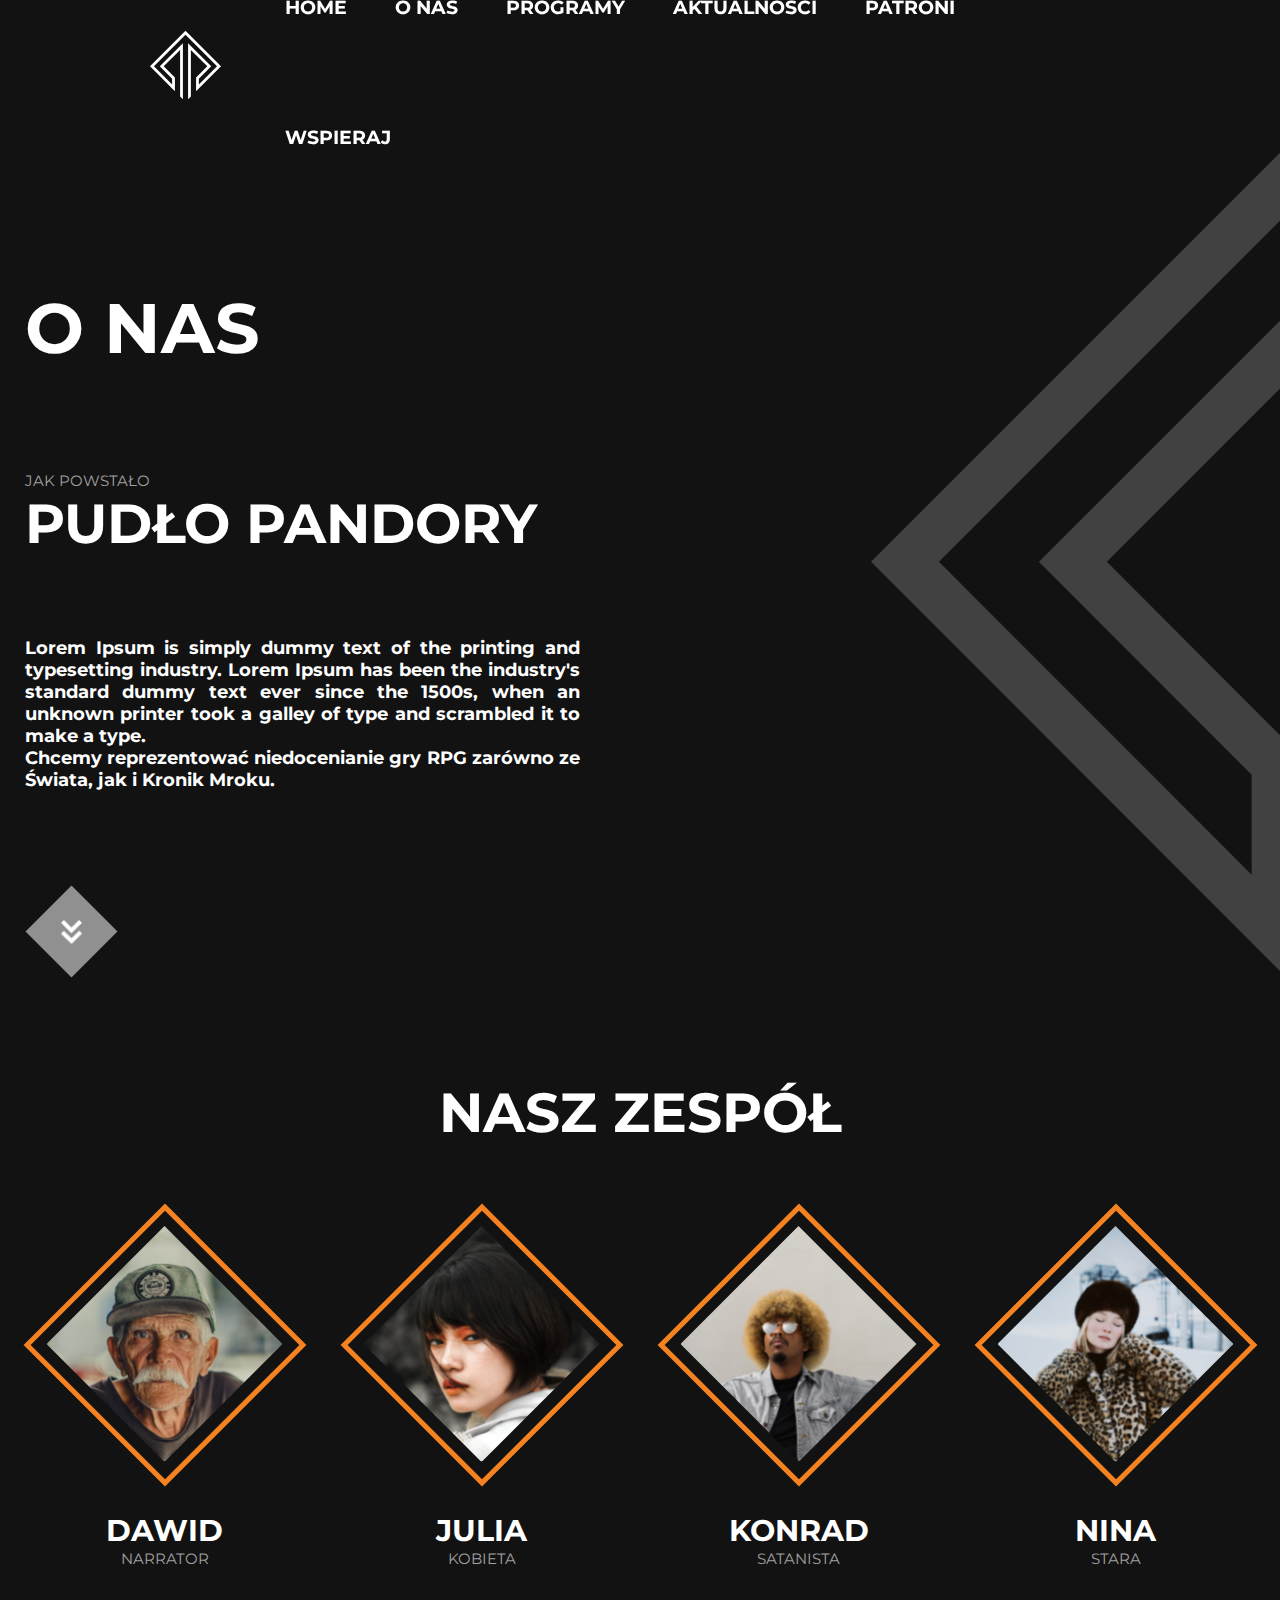
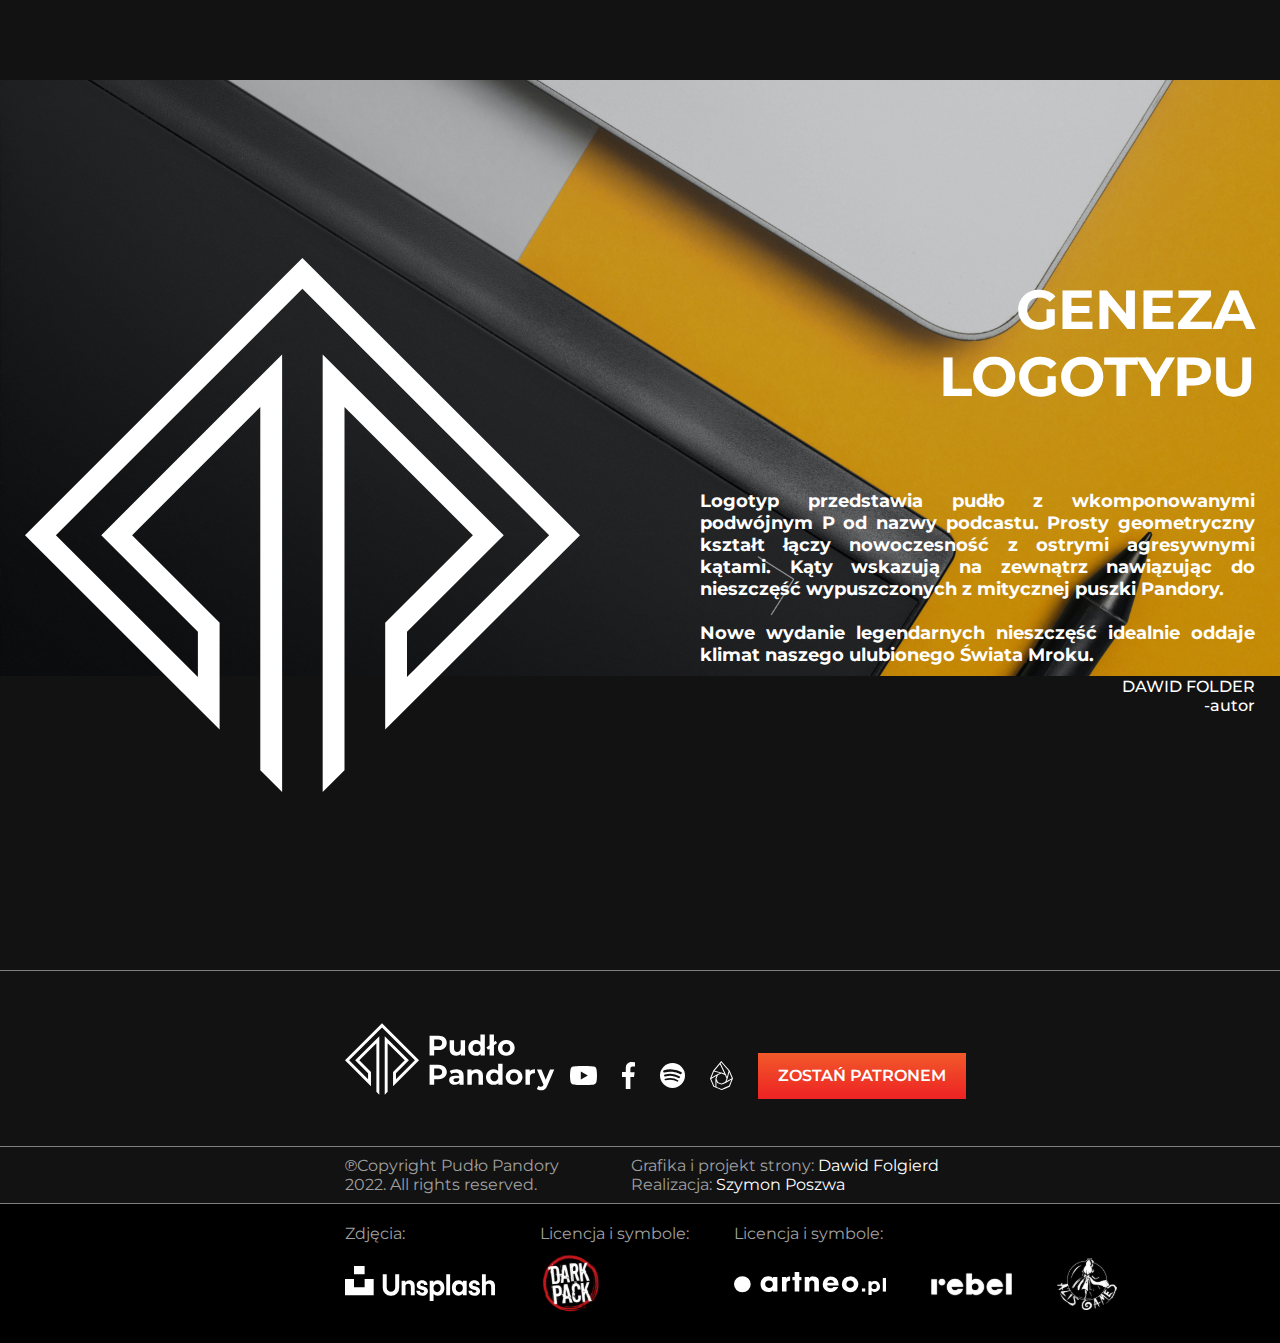
<file: about.html>
<!DOCTYPE html>
<html lang="en">
  <head>
    <meta charset="UTF-8" />
    <meta http-equiv="X-UA-Compatible" content="IE=edge" />
    <meta name="viewport" content="width=device-width, initial-scale=1.0" />
    <title>Document</title>
    <link rel="stylesheet" href="styles/styles.css" />
  </head>
  <body>
    <nav></nav>
    <section id="about">
      <img class="background-logo-decoration" src="resources/background-logo.svg" />
      <section class="about-text-wrapper">
        <div class="text-wrapper">
          <h3>o nas</h3>
          <h5>jak powstało</h5>
          <h4>Pudło pandory</h4>
          <p class="about-text">
            Lorem Ipsum is simply dummy text of the printing and typesetting industry. Lorem Ipsum
            has been the industry's standard dummy text ever since the 1500s, when an unknown
            printer took a galley of type and scrambled it to make a type.<br />Chcemy reprezentować
            niedocenianie gry RPG zarówno ze Świata, jak i Kronik Mroku.
          </p>
          <a href="#" class="scroll-button"></a>
        </div>
      </section>
      <section class="team-wrapper">
        <h4>Nasz zespół</h4>
        <div class="team">
          <div class="member-card">
            <div class="member-border"></div>
            <img class="member-photo" src="./resources/program/cast/dawidFolder.png" />
            <p class="member-bold">dawid</p>
            <p class="member-sub">Narrator</p>
          </div>
          <div class="member-card">
            <div class="member-border"></div>
            <img class="member-photo" src="./resources/program/cast/julek.png" />
            <p class="member-bold">julia</p>
            <p class="member-sub">kobieta</p>
          </div>
          <div class="member-card">
            <div class="member-border"></div>
            <img class="member-photo" src="./resources/program/cast/awe.png" />
            <p class="member-bold">konrad</p>
            <p class="member-sub">satanista</p>
          </div>
          <div class="member-card">
            <div class="member-border"></div>
            <img class="member-photo" src="./resources/program/cast/wozna.png" />
            <p class="member-bold">nina</p>
            <p class="member-sub">stara</p>
          </div>
        </div>
      </section>
      <section class="logo-origin-wrapper">
        <img class="logo-background" src="./resources/about/logo-background.png" />
        <div class="logo-origin">
          <img class="logo" src="./resources/about/logo.svg" />
          <div class="text">
            <h4>Geneza logotypu</h4>
            <p class="about-text">
              Logotyp przedstawia pudło z wkomponowanymi podwójnym P od nazwy podcastu. Prosty
              geometryczny kształt łączy nowoczesność z ostrymi agresywnymi kątami. Kąty wskazują na
              zewnątrz nawiązując do nieszczęść wypuszczonych z mitycznej puszki Pandory.
              <br /><br />
              Nowe wydanie legendarnych nieszczęść idealnie oddaje klimat naszego ulubionego Świata
              Mroku.
            </p>
            <p class="signature">DAWID FOLDER<br />-autor</p>
          </div>
        </div>
      </section>
    </section>
    <footer></footer>
  </body>
  <script type="module" src="app.js"></script>
</html>
</file>
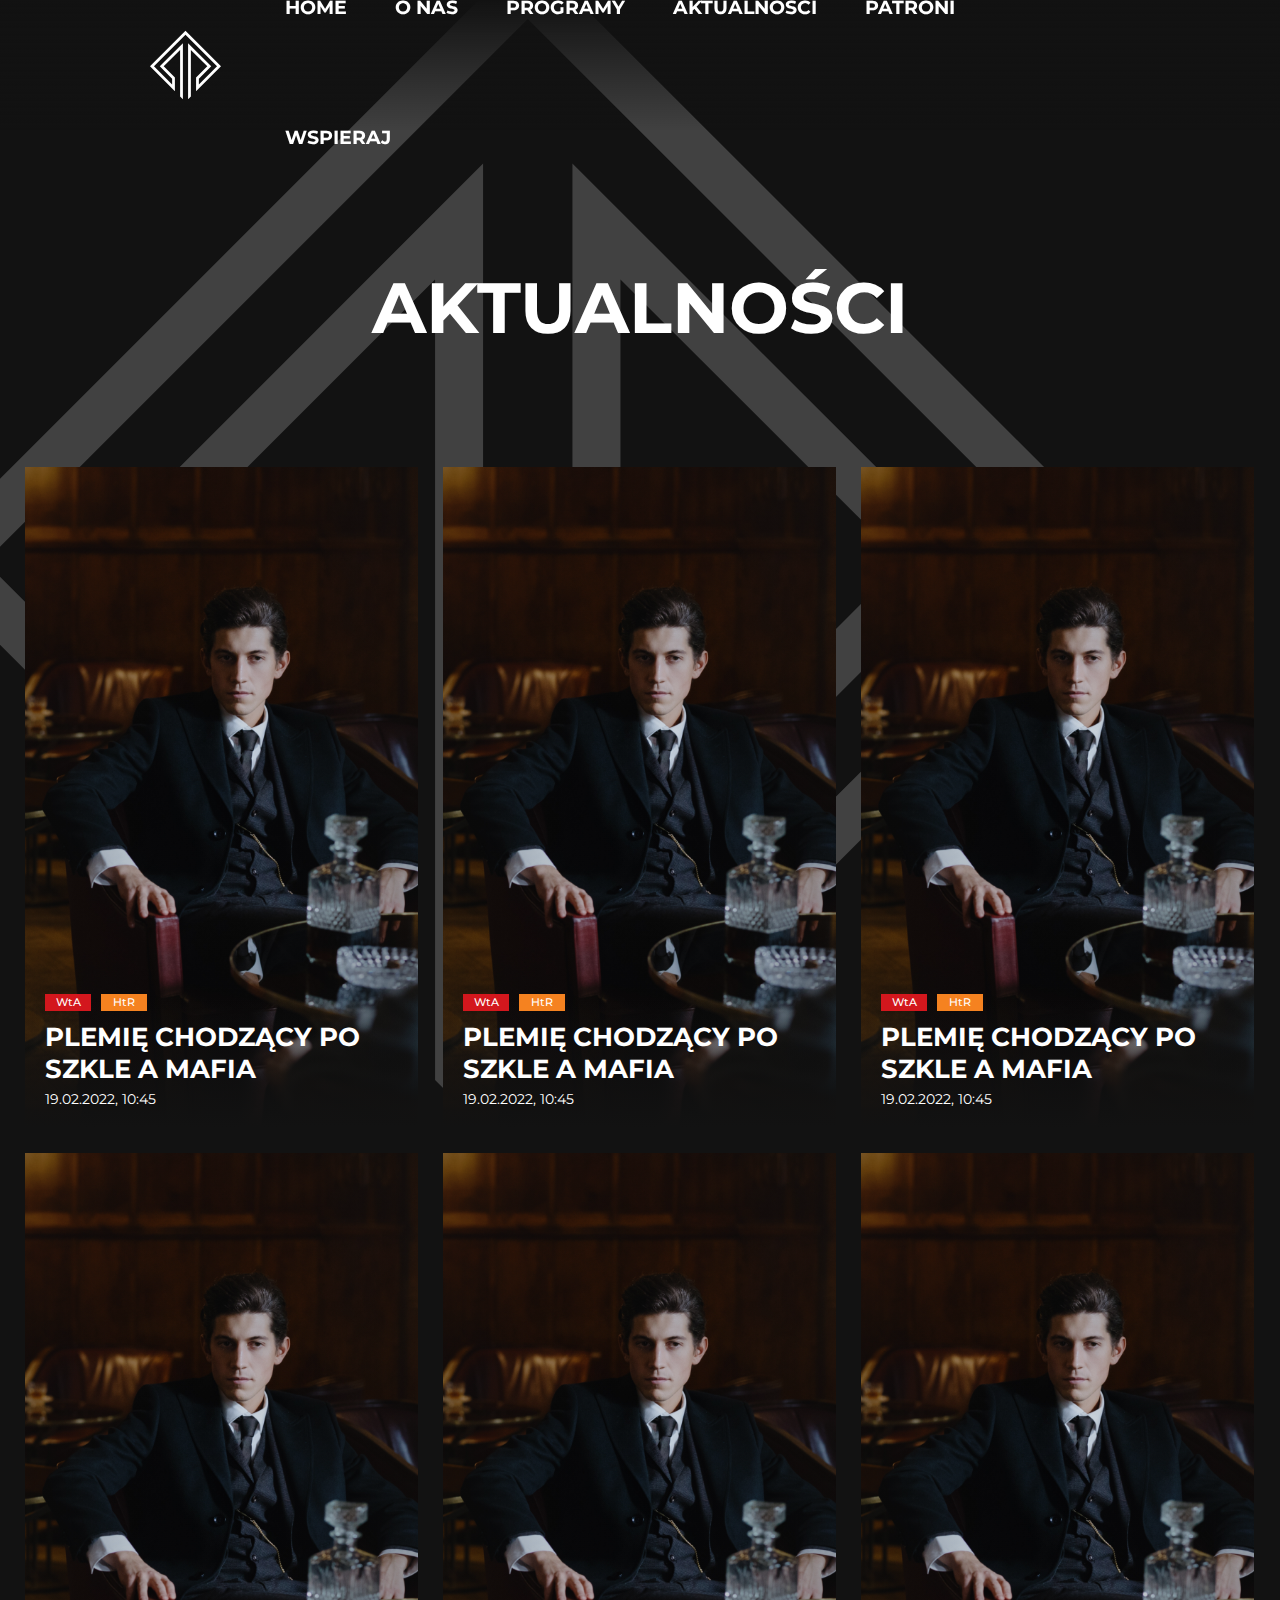
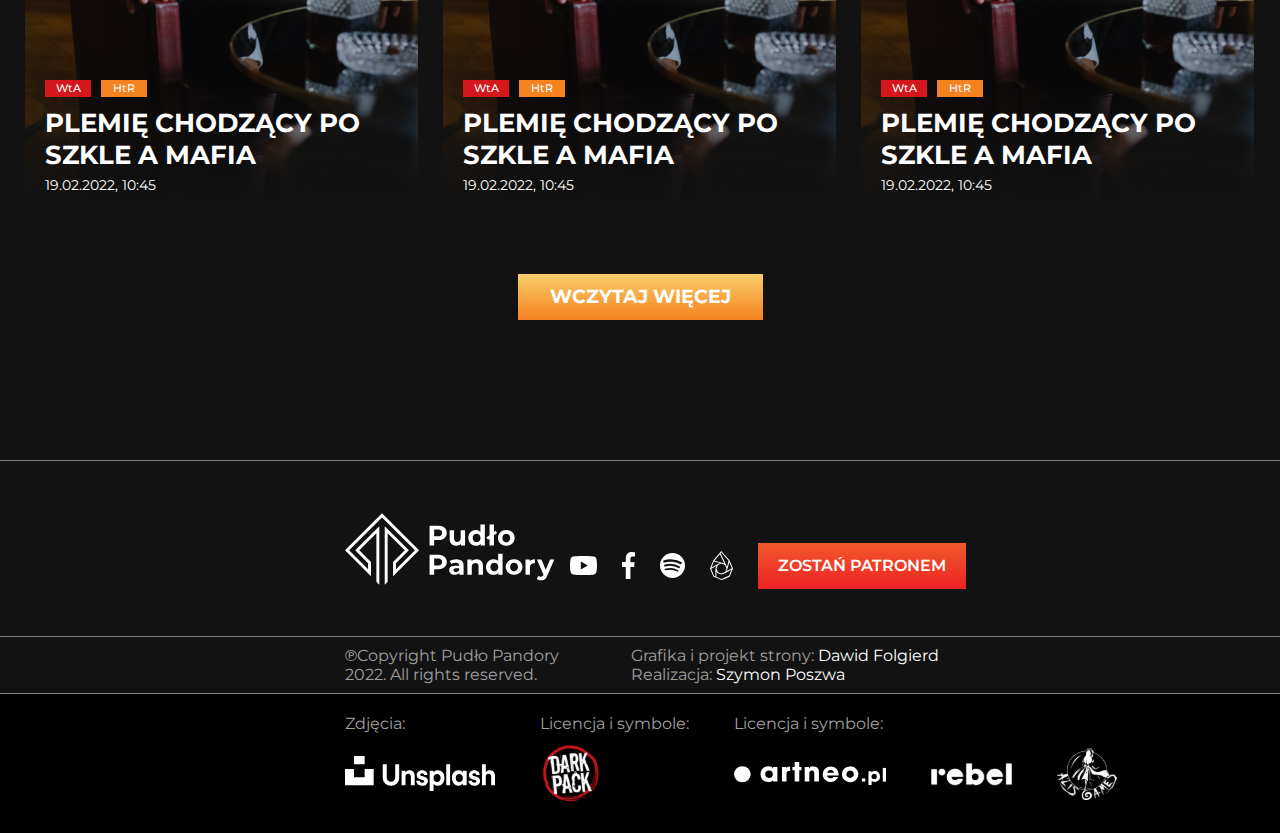
<file: news.html>
<!DOCTYPE html>
<html lang="en">
  <head>
    <meta charset="UTF-8" />
    <meta http-equiv="X-UA-Compatible" content="IE=edge" />
    <meta name="viewport" content="width=device-width, initial-scale=1.0" />
    <title>Document</title>
    <link rel="stylesheet" href="styles/styles.css" />
  </head>
  <body>
    <nav></nav>
    <section id="news">
      <img class="background-logo-decoration" src="resources/background-logo.svg" />
      <h3>Aktualności</h3>
      <section class="news-wrapper">
        <a href="#" class="news-card"></a>
        <a href="#" class="news-card"></a>
        <a href="#" class="news-card"></a>
        <a href="#" class="news-card"></a>
        <a href="#" class="news-card"></a>
        <a href="#" class="news-card"></a>
      </section>
      <div class="button-more">wczytaj więcej</div>
    </section>
    <footer></footer>
  </body>
  <script type="module" src="app.js"></script>
</html>
</file>
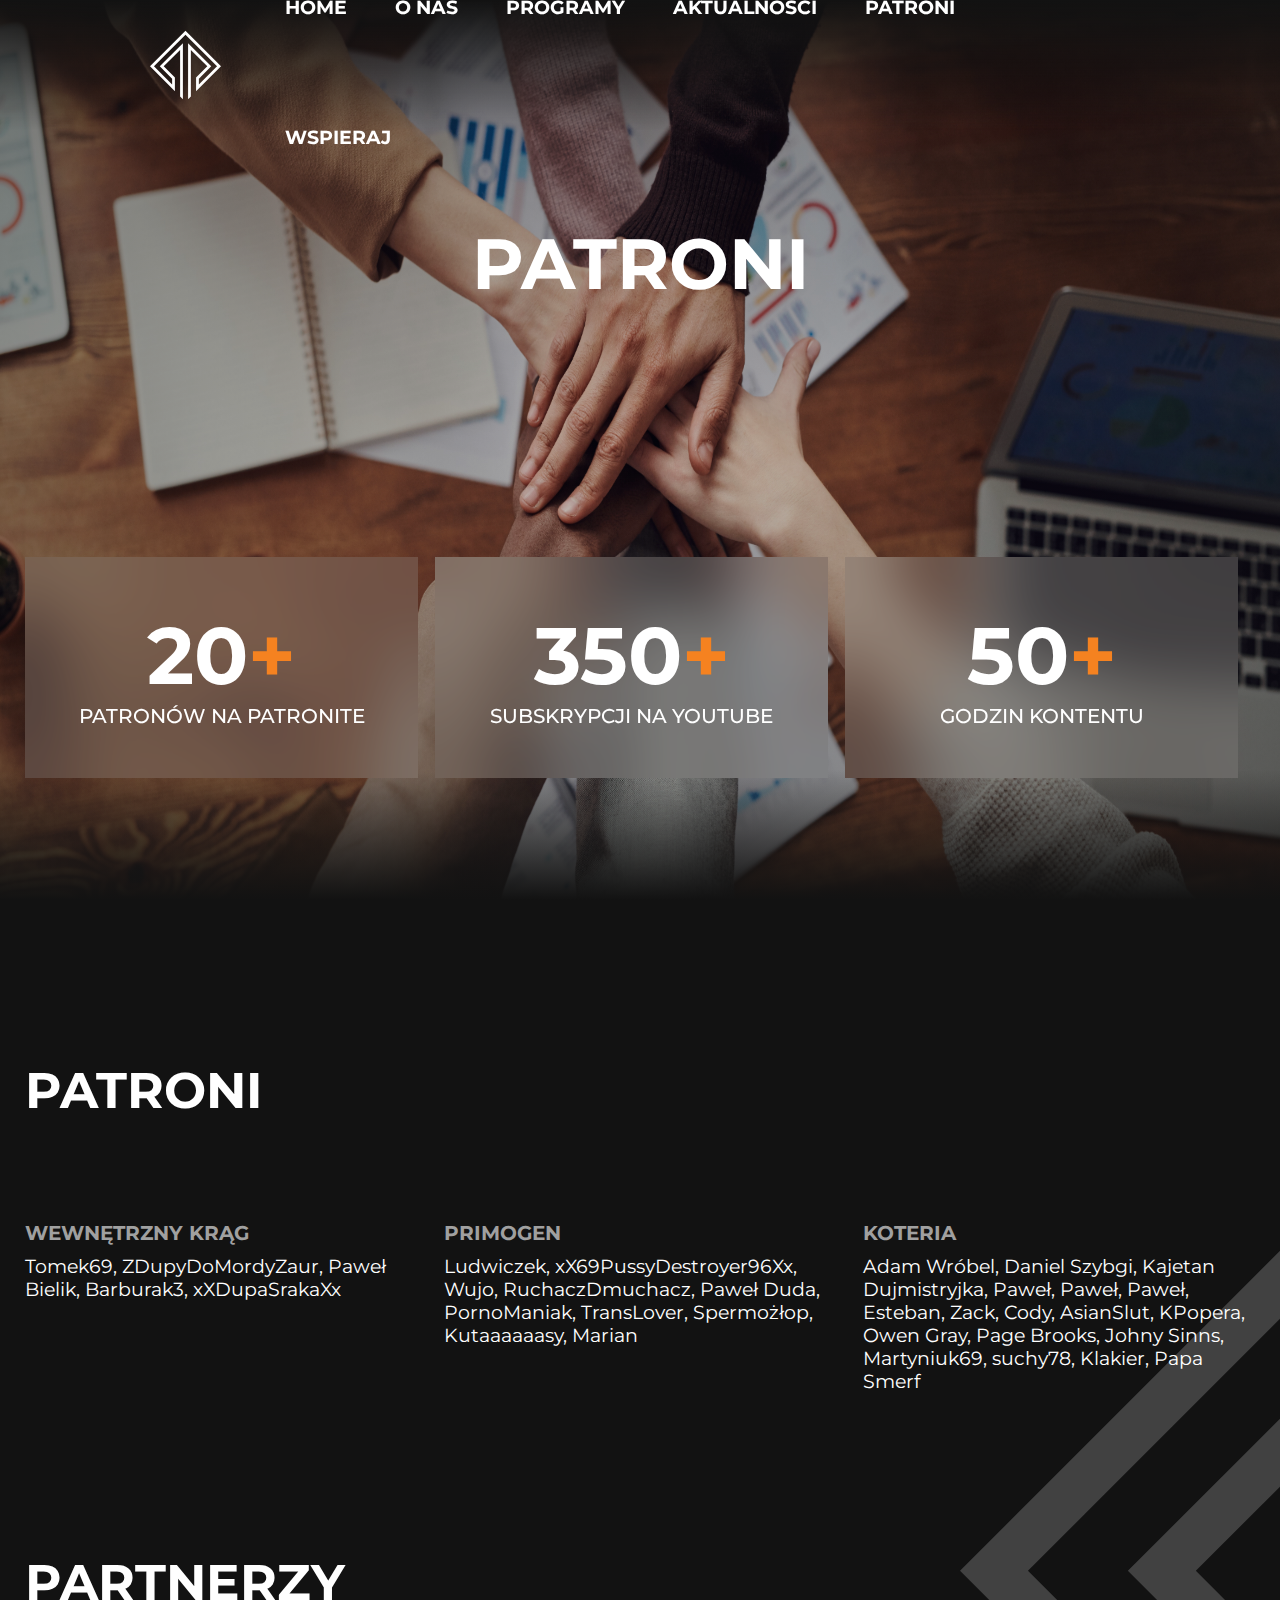
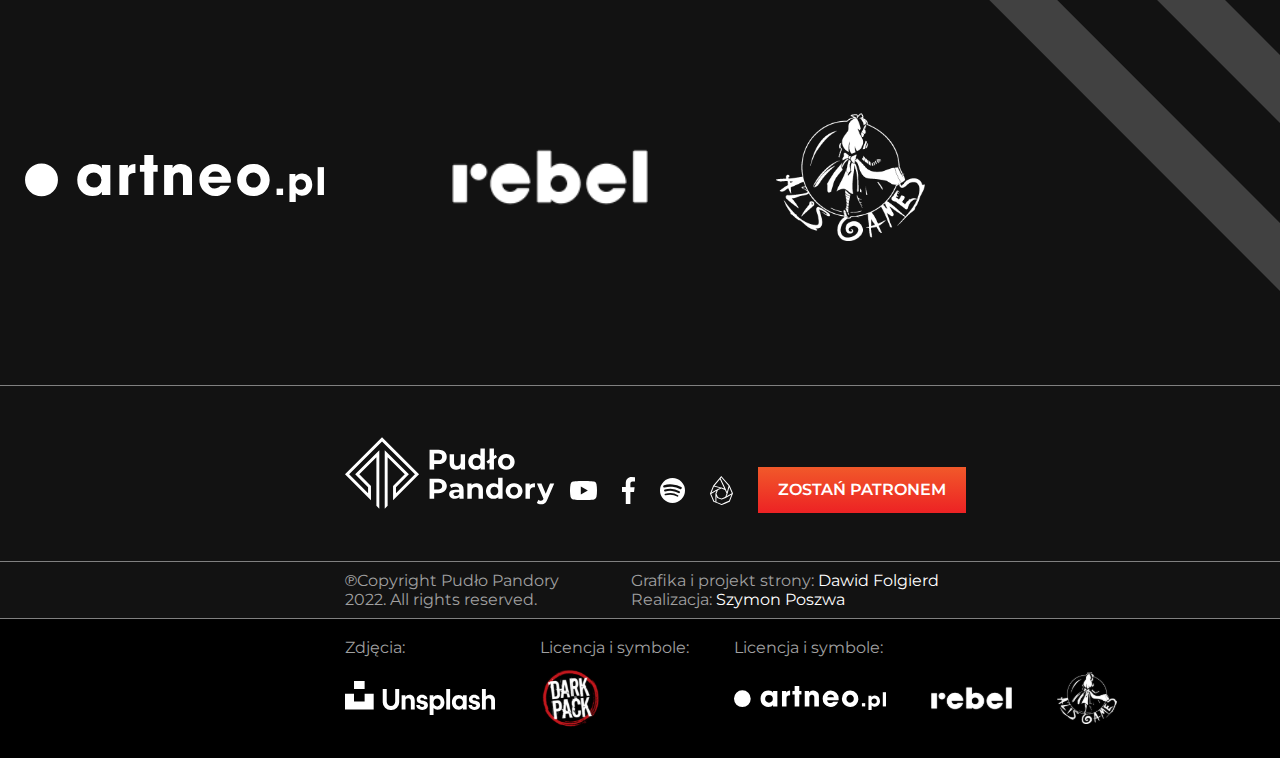
<file: patrons.html>
<!DOCTYPE html>
<html lang="en">
  <head>
    <meta charset="UTF-8" />
    <meta http-equiv="X-UA-Compatible" content="IE=edge" />
    <meta name="viewport" content="width=device-width, initial-scale=1.0" />
    <title>Document</title>
    <link rel="stylesheet" href="styles/styles.css" />
  </head>
  <body>
    <nav></nav>
    <section id="patrons">
      <img class="background-logo-decoration" src="resources/background-logo.svg" />
      <section class="landing">
        <h3>Patroni</h3>
        <div class="stats-wrapper">
          <div class="stat">
            <p class="number">20</p>
            <p class="description">patronów na patronite</p>
          </div>
          <div class="stat">
            <p class="number">350</p>
            <p class="description">subskrypcji na youtube</p>
          </div>
          <div class="stat">
            <p class="number">50</p>
            <p class="description">godzin kontentu</p>
          </div>
          <div class="background-wrapper">
            <div class="background-mask"></div>
            <img class="background-landing" src="./resources/patrons/patrons-bg.png" />
            <div class="landing-gradient"></div>
            <div class="landing-gradient-bottom"></div>
          </div>
        </div>
      </section>
      <section class="segment">
        <div class="p-wrapper">
          <h4>Patroni</h4>
          <div class="inner-wrapper">
            <div class="mentions">
              <h5>Wewnętrzny krąg</h5>
              <p>Tomek69, ZDupyDoMordyZaur, Paweł Bielik, Barburak3, xXDupaSrakaXx</p>
            </div>
            <div class="mentions">
              <h5>primogen</h5>
              <p>
                Ludwiczek, xX69PussyDestroyer96Xx, Wujo, RuchaczDmuchacz, Paweł Duda, PornoManiak,
                TransLover, Spermożłop, Kutaaaaaasy, Marian
              </p>
            </div>
            <div class="mentions">
              <h5>koteria</h5>
              <p>
                Adam Wróbel, Daniel Szybgi, Kajetan Dujmistryjka, Paweł, Paweł, Paweł, Esteban,
                Zack, Cody, AsianSlut, KPopera, Owen Gray, Page Brooks, Johny Sinns, Martyniuk69,
                suchy78, Klakier, Papa Smerf
              </p>
            </div>
          </div>
        </div>
      </section>
      <section class="segment">
        <div class="p-wrapper">
          <h4>Partnerzy</h4>
          <div class="logo-wrapper">
            <a class="logo-link" href="#"
              ><img class="partner-logo" src="resources/footer/artneo-partner.svg"
            /></a>
            <a href="#"><img class="partner-logo" src="resources/footer/rebel-partner.svg" /></a>
            <a href="#"><img class="partner-logo" src="resources/footer/azis-partner.svg" /></a>
          </div>
        </div>
      </section>
    </section>
    <footer></footer>
  </body>
  <script type="module" src="app.js"></script>
</html>
</file>
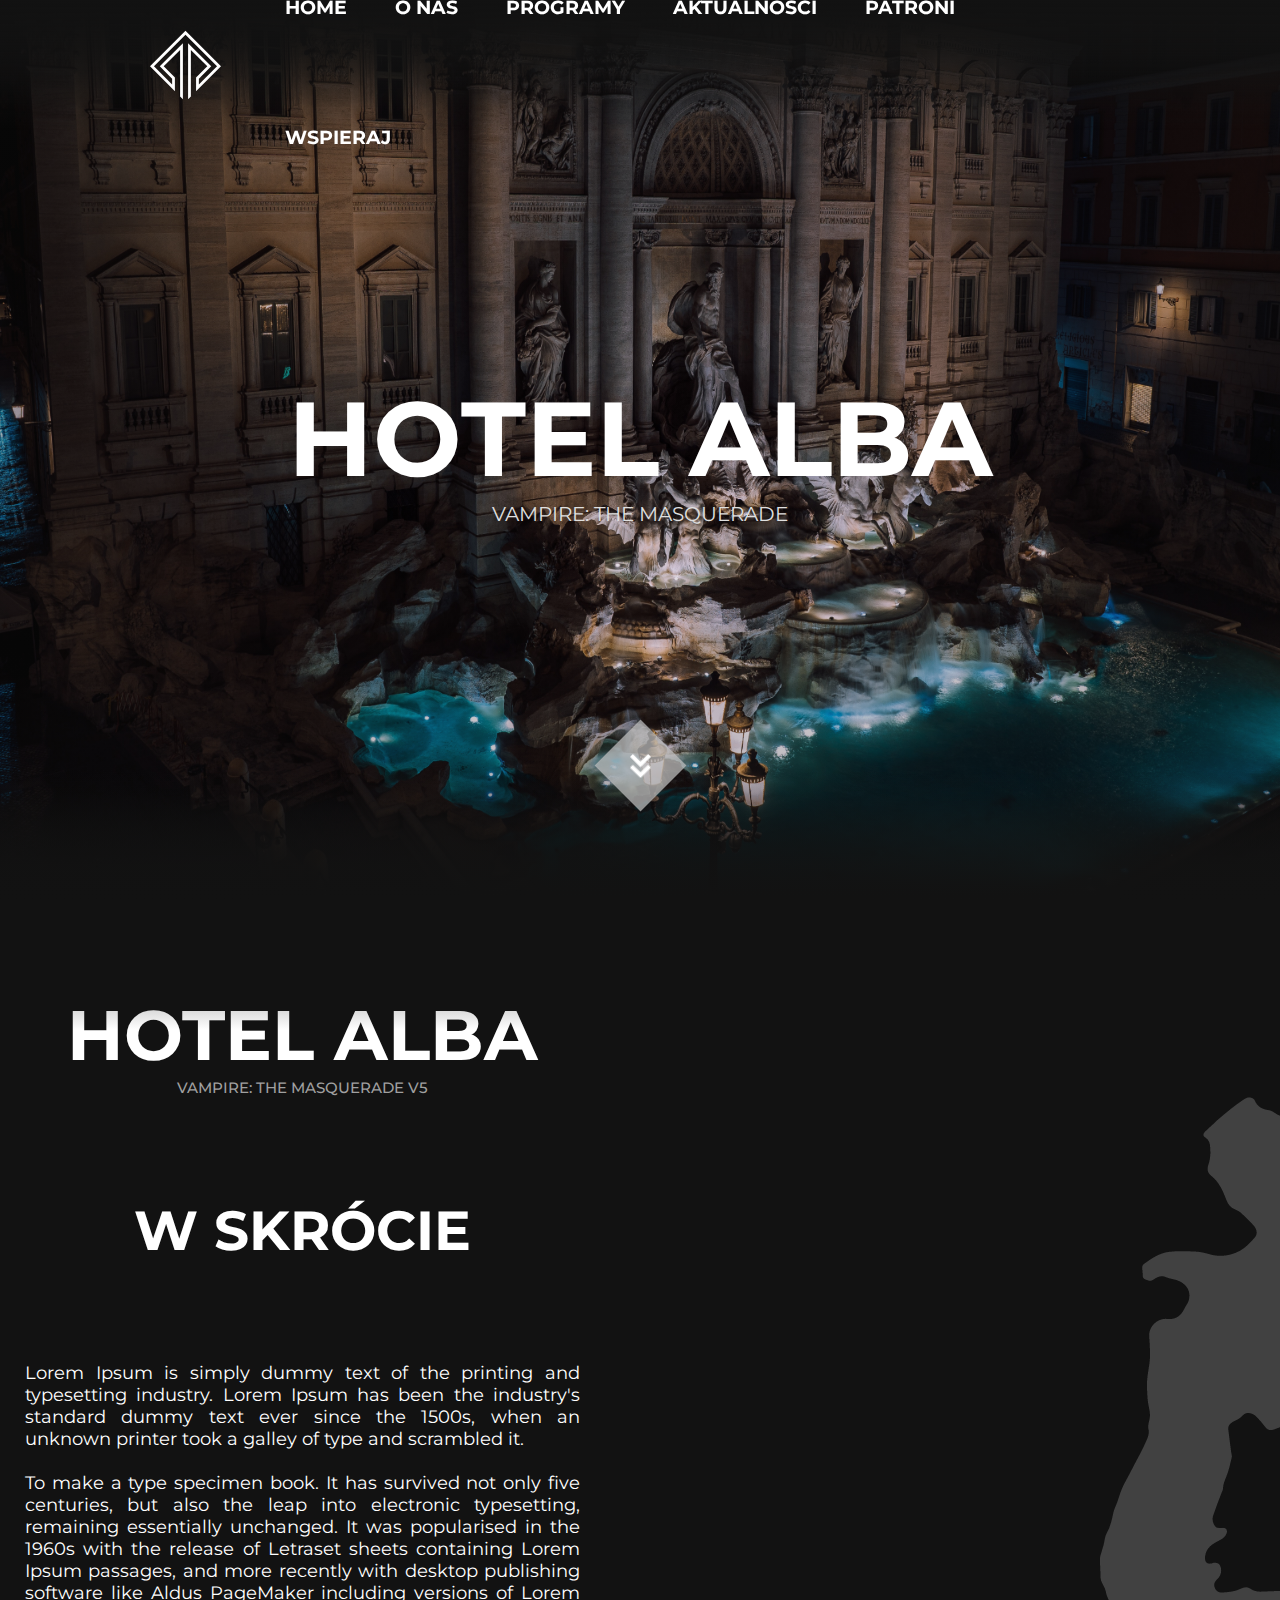
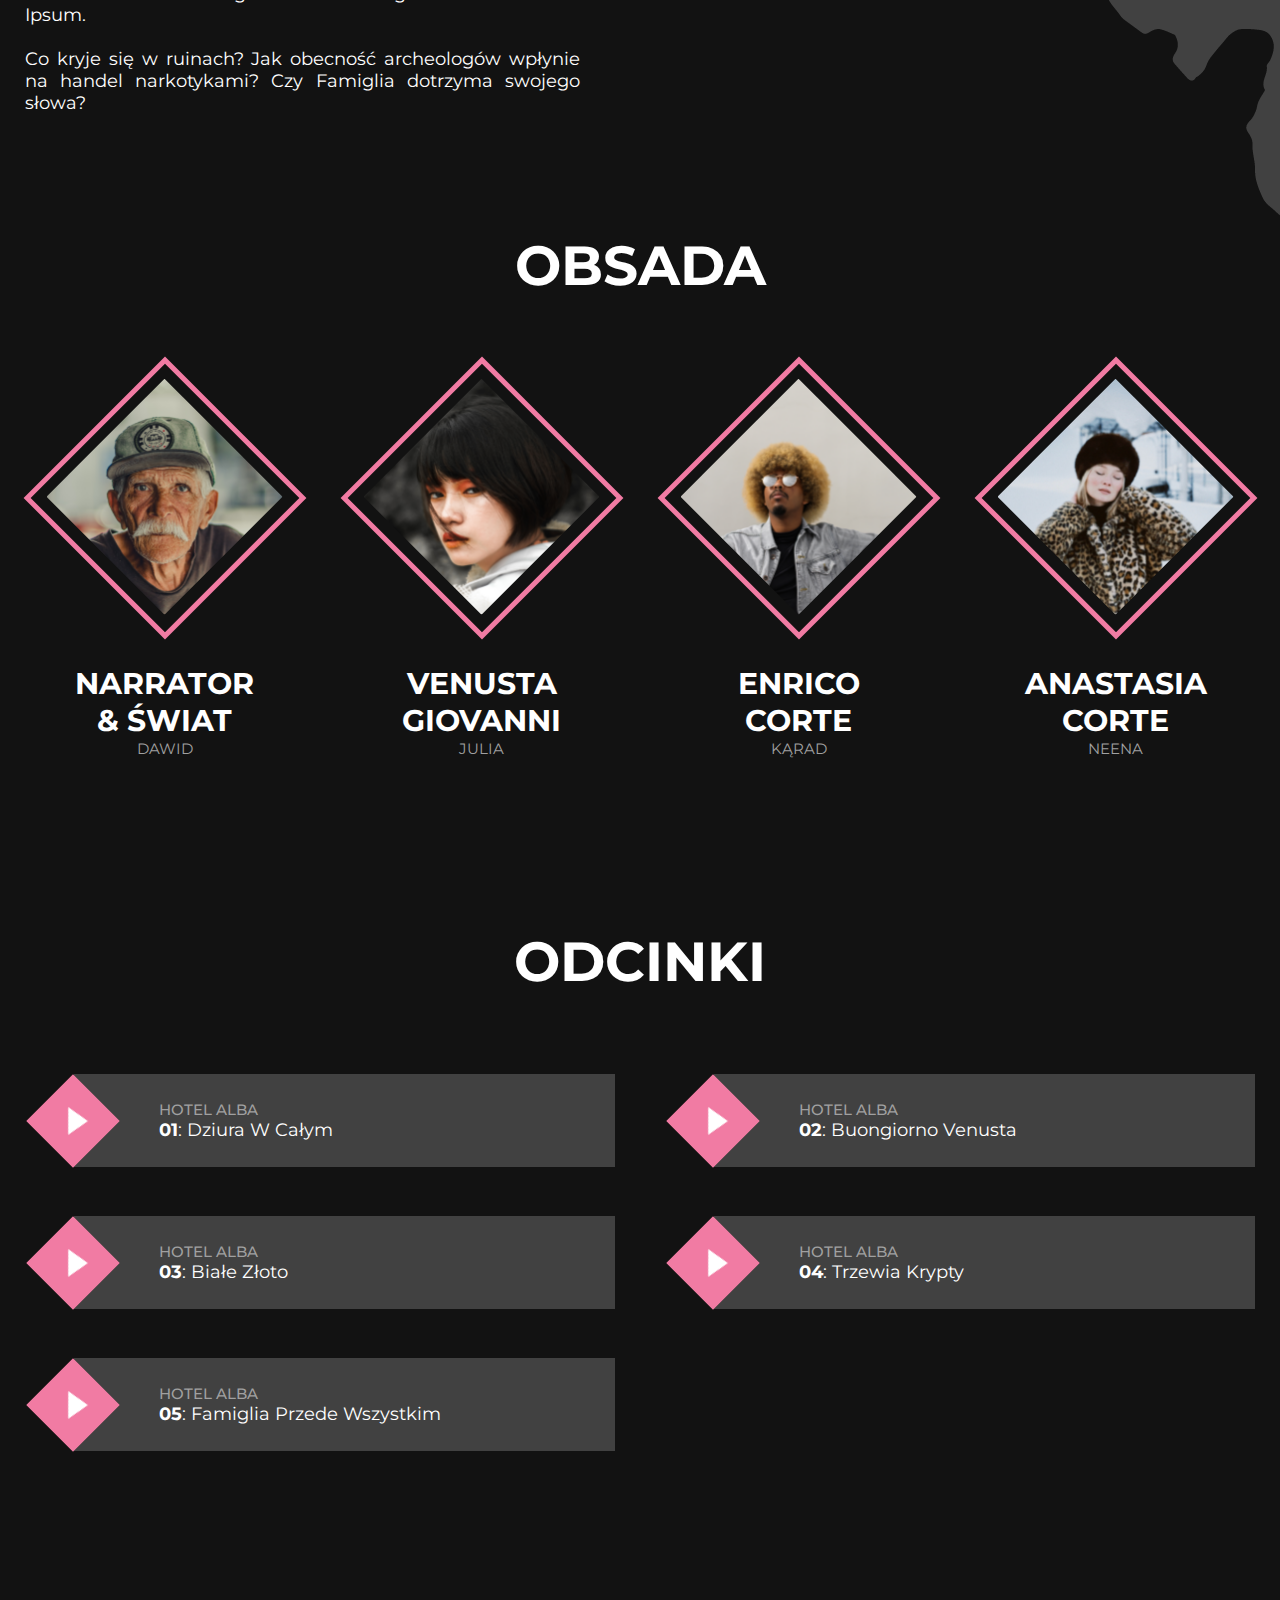
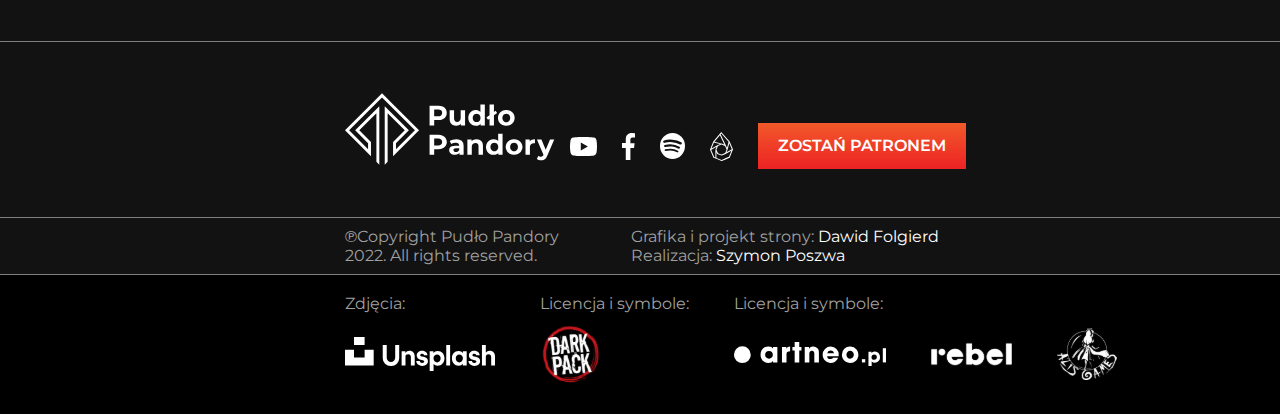
<file: program.html>
<!DOCTYPE html>
<html lang="en">
  <head>
    <meta charset="UTF-8" />
    <meta http-equiv="X-UA-Compatible" content="IE=edge" />
    <meta name="viewport" content="width=device-width, initial-scale=1.0" />
    <title>Document</title>
    <link rel="stylesheet" href="styles/styles.css" />
  </head>
  <body>
    <nav></nav>
    <section id="program">
      <img class="background-logo-decoration" src="resources/program/deco/alba_deco.png" />
      <section class="landing">
        <a href="#" class="scroll-button"></a>
        <header>
          <h1>Hotel alba</h1>
          <h6>Vampire: The Masquerade</h6>
        </header>
        <div class="background-wrapper">
          <div class="background-mask"></div>
          <img class="background-landing" src="resources/program/Alba_backgroun.png" />
          <div class="landing-gradient"></div>
          <div class="landing-gradient-bottom"></div>
        </div>
      </section>
      <section class="summary-wrapper">
        <article>
          <header>
            <h3>hotel alba</h3>
            <h5>Vampire: The Masquerade v5</h5>
            <h4>w skrócie</h4>
          </header>
          <p class="basic-text">
            Lorem Ipsum is simply dummy text of the printing and typesetting industry. Lorem Ipsum
            has been the industry's standard dummy text ever since the 1500s, when an unknown
            printer took a galley of type and scrambled it.
            <br /><br />
            To make a type specimen book. It has survived not only five centuries, but also the leap
            into electronic typesetting, remaining essentially unchanged. It was popularised in the
            1960s with the release of Letraset sheets containing Lorem Ipsum passages, and more
            recently with desktop publishing software like Aldus PageMaker including versions of
            Lorem Ipsum.
            <br /><br />
            Co kryje się w ruinach? Jak obecność archeologów wpłynie na handel narkotykami? Czy
            Famiglia dotrzyma swojego słowa?
          </p>
        </article>
      </section>
      <section class="team-wrapper">
        <h4>Obsada</h4>
        <div class="team">
          <div class="member-card">
            <div class="member-border"></div>
            <img class="member-photo" src="./resources/program/cast/dawidFolder.png" />
            <p class="member-bold">narrator & świat</p>
            <p class="member-sub">dawid</p>
          </div>
          <div class="member-card">
            <div class="member-border"></div>
            <img class="member-photo" src="./resources/program/cast/julek.png" />
            <p class="member-bold">Venusta giovanni</p>
            <p class="member-sub">julia</p>
          </div>
          <div class="member-card">
            <div class="member-border"></div>
            <img class="member-photo" src="./resources/program/cast/awe.png" />
            <p class="member-bold">enrico corte</p>
            <p class="member-sub">kąrad</p>
          </div>
          <div class="member-card">
            <div class="member-border"></div>
            <img class="member-photo" src="./resources/program/cast/wozna.png" />
            <p class="member-bold">Anastasia corte</p>
            <p class="member-sub">neena</p>
          </div>
        </div>
      </section>
      <section class="episodes-wrapper">
        <h4>Odcinki</h4>
        <ul>
          <li>
            <a href="#" class="button"><div class="play-button"></div></a
            ><span
              ><h5>Hotel Alba</h5>
              <p class="basic-text"><strong>01</strong>: Dziura W Całym</p></span
            >
          </li>
          <li>
            <a href="#" class="button"><div class="play-button"></div></a
            ><span
              ><h5>Hotel Alba</h5>
              <p class="basic-text"><strong>02</strong>: Buongiorno Venusta</p></span
            >
          </li>
          <li>
            <a href="#" class="button"><div class="play-button"></div></a
            ><span
              ><h5>Hotel Alba</h5>
              <p class="basic-text"><strong>03</strong>: Białe Złoto</p></span
            >
          </li>
          <li>
            <a href="#" class="button"><div class="play-button"></div></a
            ><span
              ><h5>Hotel Alba</h5>
              <p class="basic-text"><strong>04</strong>: Trzewia Krypty</p></span
            >
          </li>
          <li>
            <a href="#" class="button"><div class="play-button"></div></a
            ><span
              ><h5>Hotel Alba</h5>
              <p class="basic-text"><strong>05</strong>: Famiglia Przede Wszystkim</p></span
            >
          </li>
        </ul>
      </section>
    </section>
    <footer></footer>
  </body>
  <script type="module" src="app.js"></script>
</html>
</file>
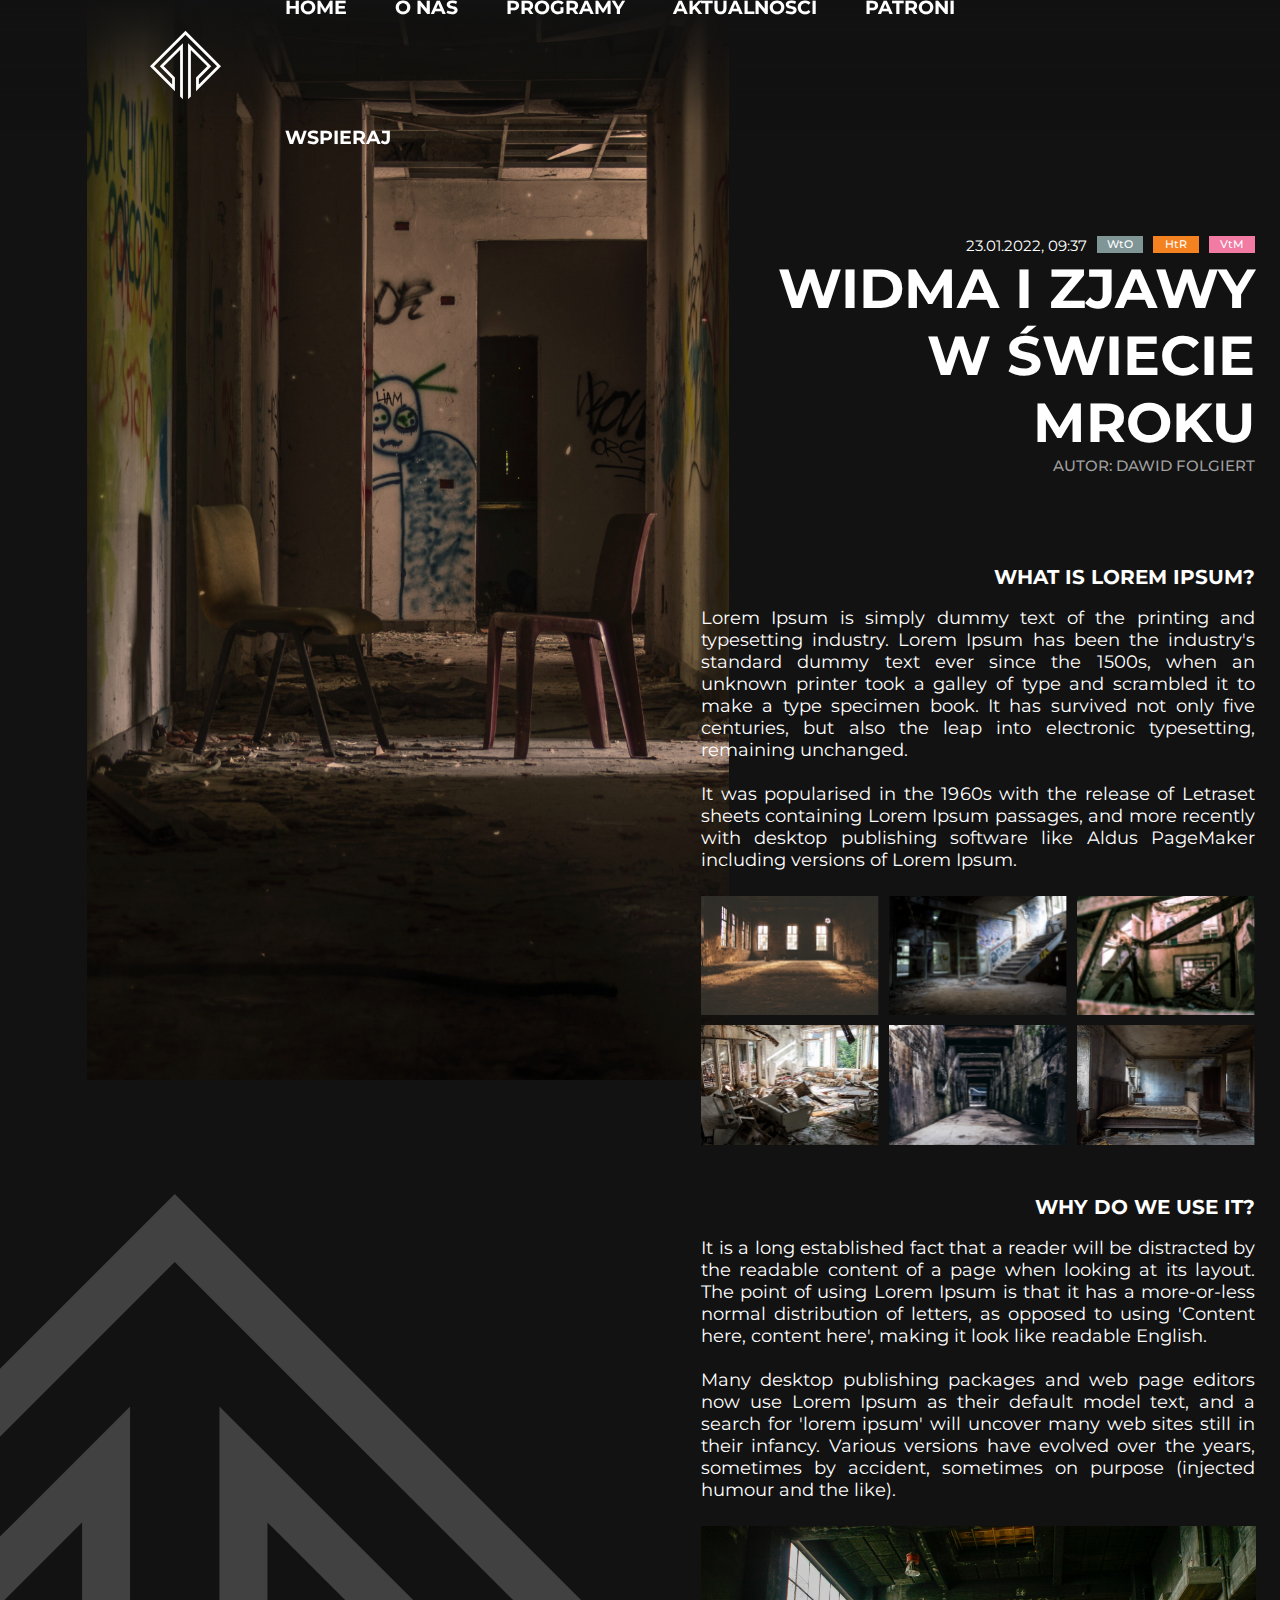
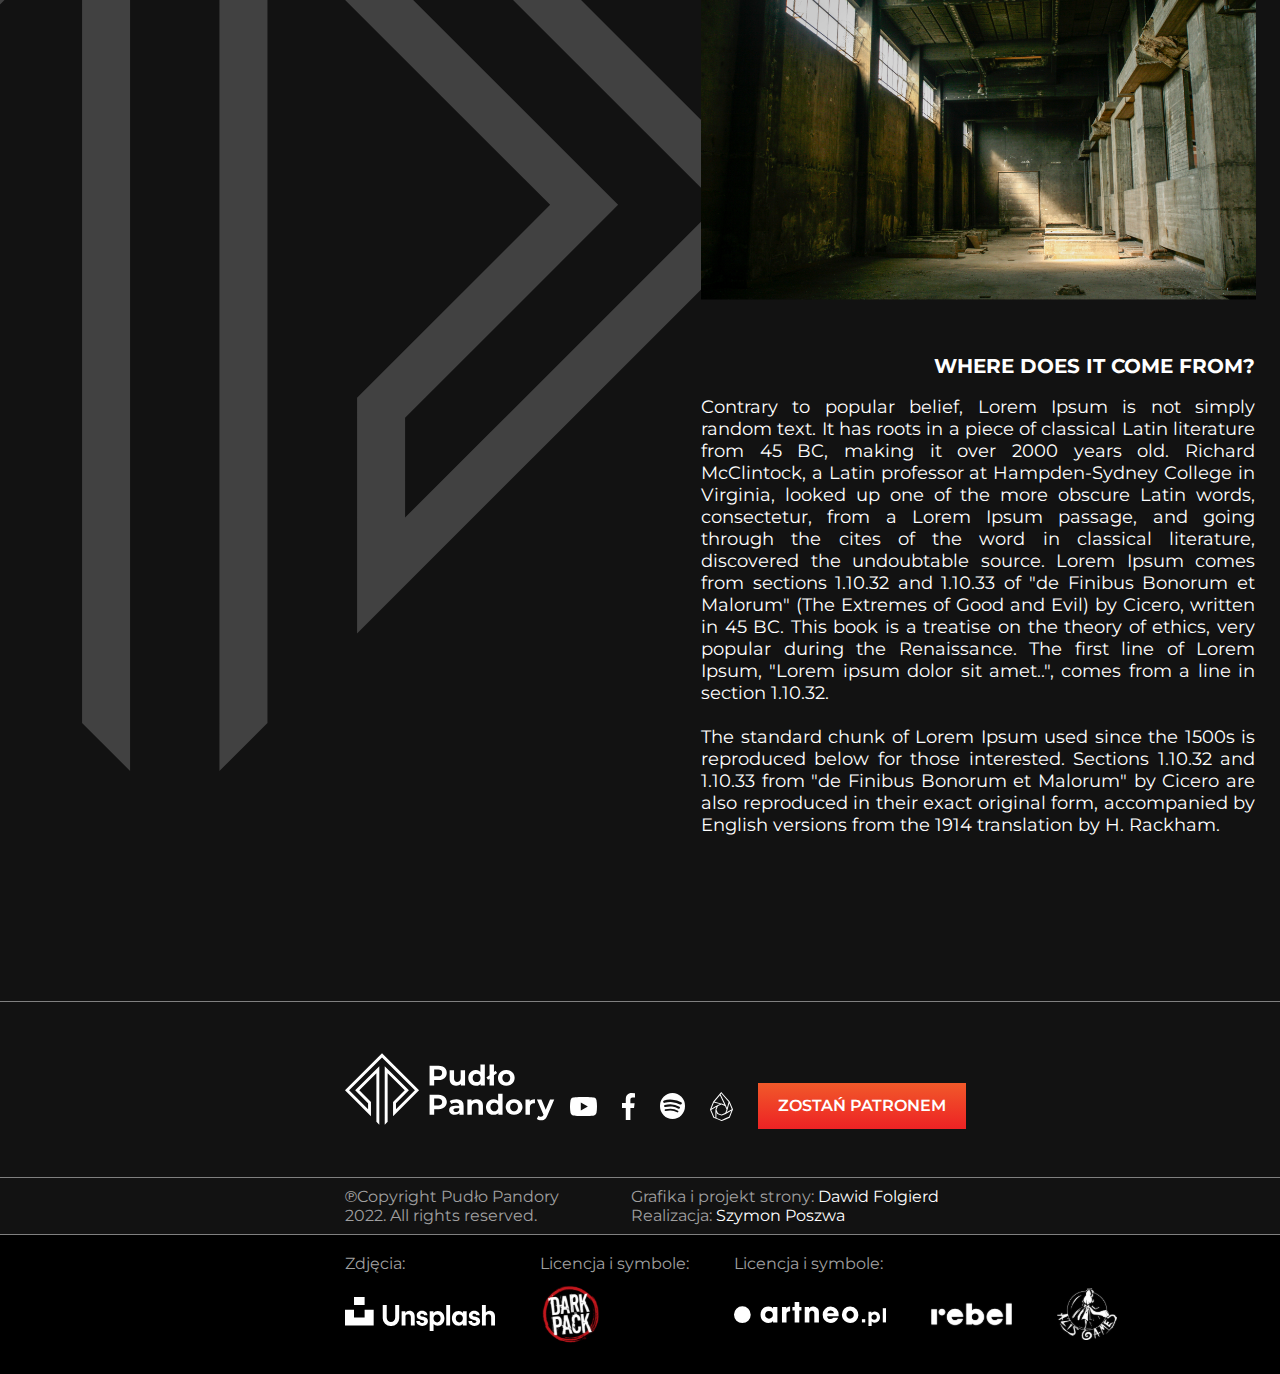
<file: single_post.html>
<!DOCTYPE html>
<html lang="en">
  <head>
    <meta charset="UTF-8" />
    <meta http-equiv="X-UA-Compatible" content="IE=edge" />
    <meta name="viewport" content="width=device-width, initial-scale=1.0" />
    <title>Document</title>
    <link rel="stylesheet" href="styles/styles.css" />
  </head>
  <body>
    <nav></nav>
    <section id="single-post">
      <img class="background-logo-decoration" src="resources/background-logo.svg" />
      <img class="post-main-image" src="resources/post/post-main-image.png" alt="Post main image" />
      <section class="post-wrapper">
        <section class="post">
          <header>
            <div class="date-and-tags">
              <time>23.01.2022, 09:37</time>
              <div class="tag" id="wto">WtO</div>
              <div class="tag" id="htr">HtR</div>
              <div class="tag" id="vtm">VtM</div>
            </div>
            <h4>widma i zjawy w świecie mroku</h4>
            <h5>Autor: dawid folgiert</h5>
          </header>
          <article>
            <h6>What is Lorem Ipsum?</h6>
            <p class="basic-text">
              Lorem Ipsum is simply dummy text of the printing and typesetting industry. Lorem Ipsum
              has been the industry's standard dummy text ever since the 1500s, when an unknown
              printer took a galley of type and scrambled it to make a type specimen book. It has
              survived not only five centuries, but also the leap into electronic typesetting,
              remaining unchanged.
              <br /><br />
              It was popularised in the 1960s with the release of Letraset sheets containing Lorem
              Ipsum passages, and more recently with desktop publishing software like Aldus
              PageMaker including versions of Lorem Ipsum.
            </p>
            <section class="mini-gallery">
              <img
                class="mini-photo"
                src="resources/post/mini-photo-1.png"
                alt="Mini gallery photo"
              />
              <img
                class="mini-photo"
                src="resources/post/mini-photo-2.png"
                alt="Mini gallery photo"
              />
              <img
                class="mini-photo"
                src="resources/post/mini-photo-3.png"
                alt="Mini gallery photo"
              />
              <img
                class="mini-photo"
                src="resources/post/mini-photo-4.png"
                alt="Mini gallery photo"
              />
              <img
                class="mini-photo"
                src="resources/post/mini-photo-5.png"
                alt="Mini gallery photo"
              />
              <img
                class="mini-photo"
                src="resources/post/mini-photo-6.png"
                alt="Mini gallery photo"
              />
            </section>
          </article>
          <article>
            <h6>Why do we use it?</h6>
            <p class="basic-text">
              It is a long established fact that a reader will be distracted by the readable content
              of a page when looking at its layout. The point of using Lorem Ipsum is that it has a
              more-or-less normal distribution of letters, as opposed to using 'Content here,
              content here', making it look like readable English.
              <br /><br />
              Many desktop publishing packages and web page editors now use Lorem Ipsum as their
              default model text, and a search for 'lorem ipsum' will uncover many web sites still
              in their infancy. Various versions have evolved over the years, sometimes by accident,
              sometimes on purpose (injected humour and the like).
            </p>
            <img class="article-image" src="resources/post/post-image-1.png" alt="Article image" />
          </article>
          <article>
            <h6>Where does it come from?</h6>
            <p class="basic-text">
              Contrary to popular belief, Lorem Ipsum is not simply random text. It has roots in a
              piece of classical Latin literature from 45 BC, making it over 2000 years old. Richard
              McClintock, a Latin professor at Hampden-Sydney College in Virginia, looked up one of
              the more obscure Latin words, consectetur, from a Lorem Ipsum passage, and going
              through the cites of the word in classical literature, discovered the undoubtable
              source. Lorem Ipsum comes from sections 1.10.32 and 1.10.33 of "de Finibus Bonorum et
              Malorum" (The Extremes of Good and Evil) by Cicero, written in 45 BC. This book is a
              treatise on the theory of ethics, very popular during the Renaissance. The first line
              of Lorem Ipsum, "Lorem ipsum dolor sit amet..", comes from a line in section 1.10.32.
              <br /><br />
              The standard chunk of Lorem Ipsum used since the 1500s is reproduced below for those
              interested. Sections 1.10.32 and 1.10.33 from "de Finibus Bonorum et Malorum" by
              Cicero are also reproduced in their exact original form, accompanied by English
              versions from the 1914 translation by H. Rackham.
            </p>
          </article>
        </section>
      </section>
    </section>
    <footer></footer>
    <script type="module" src="app.js"></script>
  </body>
</html>
</file>
<file: styles/styles.css>
@import url("https://fonts.googleapis.com/css2?family=Montserrat:ital,wght@0,100;0,200;0,300;0,400;0,500;0,600;0,700;0,800;0,900;1,100;1,200;1,300;1,400;1,500;1,600;1,700;1,800;1,900&display=swap");
body {
  color: white;
  margin: 0;
  font-family: 'Montserrat', sans-serif;
  background-color: #121212;
  overflow-x: hidden;
}

.landing {
  height: 100vh;
  max-width: 100%;
  display: -webkit-box;
  display: -ms-flexbox;
  display: flex;
  -webkit-box-orient: vertical;
  -webkit-box-direction: normal;
      -ms-flex-direction: column;
          flex-direction: column;
  text-align: center;
  -webkit-box-align: center;
      -ms-flex-align: center;
          align-items: center;
}

nav {
  position: fixed;
  z-index: 10;
  top: 0;
  left: 0;
  display: -webkit-box;
  display: -ms-flexbox;
  display: flex;
  -webkit-box-pack: justify;
      -ms-flex-pack: justify;
          justify-content: space-between;
  -webkit-box-align: center;
      -ms-flex-align: center;
          align-items: center;
  height: 130px;
  width: 100vw;
  background: -webkit-gradient(linear, left top, left bottom, from(#121212), to(#12121200));
  background: linear-gradient(#121212, #12121200);
}

nav .logo {
  margin-left: 150px;
  height: 74px;
  width: 71px;
}

nav ul {
  margin: 0;
  margin-right: 150px;
  list-style-type: none;
}

nav ul li {
  float: left;
}

nav ul a {
  display: -webkit-box;
  display: -ms-flexbox;
  display: flex;
  -webkit-box-pack: justify;
      -ms-flex-pack: justify;
          justify-content: space-between;
  -webkit-box-align: center;
      -ms-flex-align: center;
          align-items: center;
  -webkit-box-orient: vertical;
  -webkit-box-direction: normal;
      -ms-flex-direction: column;
          flex-direction: column;
  color: white;
  text-decoration: none;
  padding: 0 24px 0 24px;
  line-height: 145px;
  height: 130px;
  text-align: center;
  text-transform: uppercase;
  font-weight: bold;
  font-size: 19px;
}

nav ul .arrow {
  background-color: white;
  width: 20px;
  height: 20px;
}

nav ul a:hover {
  background: -webkit-gradient(linear, left top, left bottom, from(#f8ce6a), to(#f58220));
  background: linear-gradient(#f8ce6a, #f58220);
}

nav ul a:hover:before {
  opacity: 100;
  -webkit-transform: translateY(10px);
          transform: translateY(10px);
}

nav ul a:before {
  content: ' ';
  position: absolute;
  width: 23px;
  height: 15px;
  top: 25px;
  margin-left: auto;
  margin-right: auto;
  background-image: url("/resources/arrow.svg");
  opacity: 0;
  -webkit-transition: opacity 1s, -webkit-transform 1s;
  transition: opacity 1s, -webkit-transform 1s;
  transition: opacity 1s, transform 1s;
  transition: opacity 1s, transform 1s, -webkit-transform 1s;
}

.content {
  height: 2000px;
  background-color: #292525;
}

footer {
  height: 373px;
  width: 100%;
  display: -ms-grid;
  display: grid;
  -ms-grid-rows: 176px 57px 140px;
      grid-template-rows: 176px 57px 140px;
  left: 0;
  bottom: 0;
  background-color: #121212;
}

footer .row {
  display: -webkit-box;
  display: -ms-flexbox;
  display: flex;
  -webkit-box-pack: justify;
      -ms-flex-pack: justify;
          justify-content: space-between;
  -webkit-box-align: center;
      -ms-flex-align: center;
          align-items: center;
  border-top: 1px solid grey;
}

footer .row:nth-child(3) {
  -webkit-box-pack: left;
      -ms-flex-pack: left;
          justify-content: left;
  background-color: #000;
}

footer .logo {
  margin-left: 345px;
  height: 74px;
  width: 210px;
  display: inline-block;
}

footer .sc-wrapper {
  -ms-flex-item-align: start;
      align-self: start;
  display: -webkit-box;
  display: -ms-flexbox;
  display: flex;
  position: relative;
  top: 81px;
  -webkit-box-align: center;
      -ms-flex-align: center;
          align-items: center;
  -webkit-box-pack: end;
      -ms-flex-pack: end;
          justify-content: flex-end;
  margin-right: 345px;
  height: 47px;
  width: 411px;
}

footer .sc-wrapper .icon {
  margin: 0 25px 0 0;
  display: block;
}

footer .copy {
  margin-left: 345px;
}

footer .authors {
  margin-right: 345px;
}

footer .authors span {
  margin-left: 30px;
}

footer span {
  color: #a0a0a0;
  font-weight: 400;
}

footer span strong {
  font-weight: 400;
  color: white;
}

footer .sponsors {
  height: 100px;
  margin-left: 345px;
  display: -ms-inline-grid;
  display: inline-grid;
  -ms-grid-columns: (auto)[5];
      grid-template-columns: repeat(5, auto);
  -ms-grid-rows: auto;
      grid-template-rows: auto;
  -webkit-column-gap: 45px;
          column-gap: 45px;
}

footer .sponsors figure {
  margin: 0;
  display: -ms-inline-grid;
  display: inline-grid;
  -ms-grid-rows: 20px 1fr;
      grid-template-rows: 20px 1fr;
}

footer .sponsors figure figcaption {
  color: #a0a0a0;
}

footer .sponsors figure img {
  margin-top: auto;
  margin-bottom: auto;
  -ms-grid-row: 2;
      grid-row-start: 2;
}

.background-mask {
  position: absolute;
  top: 0;
  left: 0;
  width: 100%;
  background: radial-gradient(rgba(214, 172, 172, 0), #12121271);
  z-index: -1;
  height: 100%;
}

.background-landing {
  position: absolute;
  top: 0;
  left: 0;
  z-index: -2;
  width: 100%;
  height: 100%;
}

.landing-gradient {
  background: -webkit-gradient(linear, left top, left bottom, from(#12121200), to(#121212));
  background: linear-gradient(#12121200, #121212);
  position: absolute;
  width: 100%;
  height: 130px;
  bottom: 0;
  left: 0;
}

.landing-gradient-bottom {
  background: -webkit-gradient(linear, left top, left bottom, from(#121212), to(#12121200));
  background: linear-gradient(#121212, #12121200);
  position: absolute;
  width: 100%;
  height: 130px;
  bottom: -130px;
  left: 0;
}

h3 {
  font-size: 70px;
  font-weight: bold;
}

h4 {
  font-size: 55px;
  font-weight: bold;
}

h5 {
  font-size: 15px;
  font-weight: 500;
  color: #a0a0a0;
}

h6 {
  font-size: 20px;
  font-weight: bold;
}

h3,
h4,
h5,
h6 {
  text-transform: uppercase;
  margin: 0;
}

.basic-text {
  font-size: 18px;
  font-weight: 400;
  text-align: justify;
}

.news-card {
  position: relative;
  background-color: blue;
  height: 661px;
  width: 393px;
  display: -webkit-box;
  display: -ms-flexbox;
  display: flex;
  color: white;
  text-decoration: none;
}

.news-card .background-image {
  position: absolute;
  top: 0;
  left: 0;
  z-index: 0;
}

.news-card .background-mask {
  position: absolute;
  width: 100%;
  height: 100%;
  z-index: 1;
}

.news-card .background-gradient {
  position: absolute;
  bottom: 0;
  left: 0;
  z-index: 1;
  width: 393px;
  height: 130px;
  background: -webkit-gradient(linear, left top, left bottom, from(rgba(0, 0, 0, 0)), to(#121212));
  background: linear-gradient(rgba(0, 0, 0, 0), #121212);
}

.news-card .info-wrapper {
  z-index: 2;
  margin: 0 0 20px 20px;
  -ms-flex-item-align: end;
      align-self: flex-end;
}

.news-card .tags {
  display: -webkit-box;
  display: -ms-flexbox;
  display: flex;
  margin-bottom: 10px;
}

.news-card .text .title {
  margin: 0 0 5px 0;
  text-transform: uppercase;
  font-size: 26px;
  font-weight: bold;
}

.news-card .text .date {
  margin: 0;
  text-transform: uppercase;
  font-size: 14px;
  font-weight: 400;
}

.stat {
  width: 393px;
  height: 221px;
  display: -webkit-box;
  display: -ms-flexbox;
  display: flex;
  -webkit-box-orient: vertical;
  -webkit-box-direction: normal;
      -ms-flex-direction: column;
          flex-direction: column;
  -webkit-box-align: center;
      -ms-flex-align: center;
          align-items: center;
  -webkit-box-pack: center;
      -ms-flex-pack: center;
          justify-content: center;
  background-color: #8e8c894f;
  -webkit-backdrop-filter: blur(30px);
          backdrop-filter: blur(30px);
  -webkit-backdrop-filter: brightness(15px);
          backdrop-filter: brightness(15px);
  position: relative;
  z-index: 5;
}

.stat .number {
  margin: 0;
  font-size: 80px;
  font-weight: bold;
}

.stat .number::after {
  content: '+';
  color: #f58220;
}

.stat .description {
  font-size: 20px;
  font-weight: 500;
  text-transform: uppercase;
  margin: 0;
}

.segment {
  width: 100vw;
  display: -webkit-box;
  display: -ms-flexbox;
  display: flex;
  -webkit-box-orient: vertical;
  -webkit-box-direction: normal;
      -ms-flex-direction: column;
          flex-direction: column;
  -webkit-box-align: center;
      -ms-flex-align: center;
          align-items: center;
  margin-bottom: 140px;
}

.segment h4 {
  text-transform: uppercase;
  margin: 0;
  font-size: 50px;
  font-weight: bold;
}

.segment .p-wrapper {
  width: 1230px;
}

.segment .logo-wrapper {
  margin: 100px 0 0 0;
  width: 1230px;
  display: -webkit-box;
  display: -ms-flexbox;
  display: flex;
  gap: 128px;
}

.segment .logo-wrapper .logo-link {
  display: -webkit-box;
  display: -ms-flexbox;
  display: flex;
  -webkit-box-align: center;
      -ms-flex-align: center;
          align-items: center;
}

.segment .inner-wrapper {
  margin: 100px 0 0 0;
  width: 1230px;
  display: -webkit-box;
  display: -ms-flexbox;
  display: flex;
  -webkit-box-pack: justify;
      -ms-flex-pack: justify;
          justify-content: space-between;
}

.mentions {
  width: 392px;
}

.mentions p {
  margin-top: 10px;
  font-size: 19px;
}

.mentions h5 {
  font-size: 20px;
  font-weight: bold;
  text-transform: uppercase;
  margin: 0;
}

.team {
  width: 1230px;
  display: -webkit-box;
  display: -ms-flexbox;
  display: flex;
  -webkit-box-pack: center;
      -ms-flex-pack: center;
          justify-content: center;
  gap: 42px;
}

.team .member-card {
  position: relative;
  width: 275px;
  display: -webkit-box;
  display: -ms-flexbox;
  display: flex;
  -webkit-box-orient: vertical;
  -webkit-box-direction: normal;
      -ms-flex-direction: column;
          flex-direction: column;
  -webkit-box-align: center;
      -ms-flex-align: center;
          align-items: center;
}

.team .member-card p.member-bold {
  margin: 50px 0 0 0;
  text-transform: uppercase;
  font-size: 30px;
  font-weight: bold;
  width: 200px;
  text-align: center;
}

.team .member-card p.member-sub {
  margin: 0;
  text-transform: uppercase;
  font-size: 15px;
  font-weight: 400;
  color: #a0a0a0;
}

.team .member-card .member-photo {
  width: 236px;
  height: 236px;
  -webkit-clip-path: polygon(50% 0%, 100% 50%, 50% 100%, 0% 50%);
          clip-path: polygon(50% 0%, 100% 50%, 50% 100%, 0% 50%);
}

.team .member-card .member-border {
  position: absolute;
  width: 190px;
  height: 190px;
  top: 19px;
  -webkit-transform: rotate(45deg);
          transform: rotate(45deg);
}

.logo-origin {
  width: 1230px;
  height: 890px;
  display: -webkit-box;
  display: -ms-flexbox;
  display: flex;
  -webkit-box-pack: justify;
      -ms-flex-pack: justify;
          justify-content: space-between;
  -webkit-box-align: center;
      -ms-flex-align: center;
          align-items: center;
}

.logo-origin .text {
  width: 555px;
}

.logo-origin .text h4 {
  text-align: right;
}

.logo-origin .signature {
  margin-top: -97px;
  float: right;
  text-align: right;
}

.scroll-button {
  position: relative;
  z-index: 2;
  height: 65px;
  width: 65px;
  display: block;
  background-color: #ffffff8a;
  -webkit-transform: rotate(45deg);
          transform: rotate(45deg);
  -webkit-backdrop-filter: blur(30px);
          backdrop-filter: blur(30px);
  -webkit-backdrop-filter: brightness(60%);
          backdrop-filter: brightness(60%);
}

.scroll-button::after {
  content: '';
  height: 65px;
  width: 65px;
  position: absolute;
  -webkit-transform: rotate(-45deg);
          transform: rotate(-45deg);
  left: 0;
  background-position: center;
  background-repeat: no-repeat;
  background-image: url("../resources/scroll-arrow.svg");
}

#programs .program-text {
  margin-right: -9.89583vw;
  width: 28.90625vw;
  text-align: right;
}

#programs .program-text h3 {
  font-size: 70px;
  font-weight: bold;
  margin: 0 0 10.18519vh 0;
}

#programs .program-text h5 {
  color: #e0e0e0;
  font-size: 15px;
  font-weight: 500;
  margin: 0;
}

#programs .program-text p {
  font-size: 18px;
  font-weight: 500;
}

#programs .button-wrapper {
  display: -webkit-box;
  display: -ms-flexbox;
  display: flex;
  -webkit-box-pack: right;
      -ms-flex-pack: right;
          justify-content: right;
  gap: 1.40625vw;
}

#programs .button-wrapper a {
  display: -webkit-box;
  display: -ms-flexbox;
  display: flex;
  -webkit-box-align: center;
      -ms-flex-align: center;
          align-items: center;
  -webkit-box-pack: center;
      -ms-flex-pack: center;
          justify-content: center;
  text-decoration: none;
  color: white;
  font-weight: bold;
  font-size: 18px;
  width: 156px;
  height: 46px;
  text-transform: uppercase;
  -webkit-transform: translate(0);
          transform: translate(0);
}

#programs .button-wrapper a:after {
  content: none;
}

#programs .button-wrapper #youtube {
  background: -webkit-gradient(linear, left top, left bottom, from(#ff0000), to(#800000));
  background: linear-gradient(#ff0000, #800000);
}

#programs .button-wrapper #youtube:hover {
  background: -webkit-gradient(linear, left top, left bottom, from(#800000), to(#ff0000));
  background: linear-gradient(#800000, #ff0000);
}

#programs .button-wrapper #spotify {
  background: -webkit-gradient(linear, left top, left bottom, from(#21c55a), to(#199143));
  background: linear-gradient(#21c55a, #199143);
}

#programs .button-wrapper #spotify:hover {
  background: -webkit-gradient(linear, left top, left bottom, from(#199143), to(#21c55a));
  background: linear-gradient(#199143, #21c55a);
}

#programs .series {
  width: 1230px;
  margin: 0 0 12.03704vh 0;
  display: -webkit-box;
  display: -ms-flexbox;
  display: flex;
  -webkit-box-orient: vertical;
  -webkit-box-direction: normal;
      -ms-flex-direction: column;
          flex-direction: column;
  -webkit-box-align: center;
      -ms-flex-align: center;
          align-items: center;
}

#programs .series .series-wrapper {
  width: 1230px;
  display: -webkit-box;
  display: -ms-flexbox;
  display: flex;
  -ms-flex-wrap: wrap;
      flex-wrap: wrap;
  gap: 26px;
}

.series-card {
  text-transform: uppercase;
  text-decoration: none;
  color: white;
  display: -webkit-box;
  display: -ms-flexbox;
  display: flex;
  -webkit-box-orient: vertical;
  -webkit-box-direction: normal;
      -ms-flex-direction: column;
          flex-direction: column;
  -webkit-box-pack: end;
      -ms-flex-pack: end;
          justify-content: end;
  -webkit-box-align: center;
      -ms-flex-align: center;
          align-items: center;
  position: relative;
  height: 660px;
  width: 390px;
}

.series-card .series-background {
  position: absolute;
  width: 100%;
  height: 100%;
  top: 0;
  left: 0;
  z-index: -2;
}

.series-card .background-mask {
  position: absolute;
  width: 100%;
  height: 100%;
  top: 0;
  left: 0;
  z-index: -1;
  background: radial-gradient(#12121200, #121212);
}

.series-card .background-gradient-bottom {
  position: absolute;
  height: 130px;
  width: 100%;
  background: -webkit-gradient(linear, left top, left bottom, from(#12121200), to(#121212));
  background: linear-gradient(#12121200, #121212);
  z-index: -1;
}

.series-card p {
  margin: 0;
}

.series-card .rpg-title {
  font-size: 10px;
  font-weight: 500;
}

.series-card .series-title {
  font-size: 25px;
  font-weight: bold;
  margin-bottom: 45px;
}

.tag {
  font-size: 11px;
  font-weight: 500;
  margin-right: 10px;
  height: 17px;
  line-height: 17px;
  width: 46px;
  background-color: red;
  text-align: center;
}

#wta {
  background-color: #d3171d;
}

#htr {
  background-color: #f58220;
}

#vtm {
  background-color: #f17ba3;
}

#wto {
  background-color: #7f9596;
}

#ctl {
  background-color: #a0bf94;
}

#mct {
  background-color: #c3a449;
}

.button-more {
  display: inline-block;
  padding: 0 32px 0 32px;
  height: 46px;
  line-height: 46px;
  text-transform: uppercase;
  font-size: 19px;
  text-align: center;
  font-weight: bold;
  width: -webkit-fit-content;
  width: -moz-fit-content;
  width: fit-content;
  text-decoration: none;
  color: white;
  background: -webkit-gradient(linear, left top, left bottom, from(#f8ce6a), to(#f58220));
  background: linear-gradient(#f8ce6a, #f58220);
}

.button-more:hover {
  cursor: pointer;
  background: -webkit-gradient(linear, left top, left bottom, from(#f58220), to(#f8ce6a));
  background: linear-gradient(#f58220, #f8ce6a);
}

.patronite-button {
  display: inline-block;
  color: white;
  text-decoration: none;
  text-transform: uppercase;
  font-weight: 600;
  height: 46px;
  width: auto;
  line-height: 46px;
  padding: 0 20px 0 20px;
  background: -webkit-gradient(linear, left top, left bottom, from(#f1592a), to(#ed2224));
  background: linear-gradient(#f1592a, #ed2224);
}

.patronite-button:hover {
  background: -webkit-gradient(linear, left top, left bottom, from(#ed2224), to(#f1592a));
  background: linear-gradient(#ed2224, #f1592a);
}

.episodes-wrapper ul {
  display: -webkit-box;
  display: -ms-flexbox;
  display: flex;
  -webkit-box-pack: justify;
      -ms-flex-pack: justify;
          justify-content: space-between;
  list-style-type: none;
  max-width: 1230px;
  -ms-flex-wrap: wrap;
      flex-wrap: wrap;
  padding: 0;
  margin: 0;
}

.episodes-wrapper li {
  width: 590px;
  height: 92px;
  margin-bottom: 50px;
  display: -webkit-box;
  display: -ms-flexbox;
  display: flex;
  -webkit-box-align: center;
      -ms-flex-align: center;
          align-items: center;
}

.episodes-wrapper a {
  position: absolute;
  margin: 0;
  display: block;
  height: 66px;
  width: 66px;
  background-color: #f17ba3;
  -webkit-transform: translateX(15px) rotate(45deg);
          transform: translateX(15px) rotate(45deg);
}

.episodes-wrapper a::after {
  content: none;
}

.episodes-wrapper a .play-button {
  height: 66px;
  width: 66px;
  position: absolute;
  background-image: url("../resources/Path 28.svg");
  background-repeat: no-repeat;
  background-position: center;
  -webkit-transform: rotate(-45deg) translateX(5px);
          transform: rotate(-45deg) translateX(5px);
}

.episodes-wrapper span {
  background-color: #414141;
  padding: 26px 0 26px 0;
  width: 543px;
  margin-left: 49px;
}

.episodes-wrapper h5 {
  margin-left: 85px;
  text-align: left;
}

.episodes-wrapper .basic-text {
  padding: 0;
  margin: 0 0 0 85px;
  text-align: left;
}

.our-shows {
  display: -webkit-box;
  display: -ms-flexbox;
  display: flex;
  -webkit-box-orient: vertical;
  -webkit-box-direction: normal;
      -ms-flex-direction: column;
          flex-direction: column;
  -webkit-box-pack: center;
      -ms-flex-pack: center;
          justify-content: center;
  -webkit-box-align: center;
      -ms-flex-align: center;
          align-items: center;
  width: 1230px;
  margin-bottom: 300px;
}

.our-shows .show-slider {
  display: -webkit-box;
  display: -ms-flexbox;
  display: flex;
  -webkit-box-align: center;
      -ms-flex-align: center;
          align-items: center;
  position: relative;
  width: 1150px;
}

.our-shows .show-slider .slides-wrapper {
  display: -webkit-box;
  display: -ms-flexbox;
  display: flex;
  z-index: 0;
  width: 1000px;
}

.our-shows .show-slider .slides-wrapper a {
  z-index: 1;
}

.our-shows .show-slider .slides-wrapper a:first-child {
  -webkit-transform: scale(0.89) translateX(50px);
          transform: scale(0.89) translateX(50px);
  -webkit-filter: grayscale(100%);
          filter: grayscale(100%);
  z-index: 0;
}

.our-shows .show-slider .slides-wrapper a:last-child {
  -webkit-transform: scale(0.89) translateX(-50px);
          transform: scale(0.89) translateX(-50px);
  -webkit-filter: grayscale(100%);
          filter: grayscale(100%);
  z-index: 0;
}

.short-news {
  display: -webkit-box;
  display: -ms-flexbox;
  display: flex;
  -webkit-box-orient: vertical;
  -webkit-box-direction: normal;
      -ms-flex-direction: column;
          flex-direction: column;
  -webkit-box-align: center;
      -ms-flex-align: center;
          align-items: center;
  margin-bottom: 150px;
}

.short-news .news-wrapper {
  display: -webkit-box;
  display: -ms-flexbox;
  display: flex;
  gap: 26px;
}

.short-about {
  width: 1230px;
  display: -webkit-box;
  display: -ms-flexbox;
  display: flex;
  -webkit-box-pack: justify;
      -ms-flex-pack: justify;
          justify-content: space-between;
  -webkit-box-align: center;
      -ms-flex-align: center;
          align-items: center;
  margin-bottom: 260px;
}

.short-about p {
  width: 550px;
}

.short-about .text-wrapper {
  display: -webkit-box;
  display: -ms-flexbox;
  display: flex;
  -webkit-box-orient: vertical;
  -webkit-box-direction: normal;
      -ms-flex-direction: column;
          flex-direction: column;
  -webkit-box-align: end;
      -ms-flex-align: end;
          align-items: flex-end;
}

.support-us {
  display: -webkit-box;
  display: -ms-flexbox;
  display: flex;
  width: 100%;
  -webkit-box-pack: center;
      -ms-flex-pack: center;
          justify-content: center;
  position: relative;
}

.support-us .inner-wrap {
  width: 1230px;
  display: -webkit-box;
  display: -ms-flexbox;
  display: flex;
  -webkit-box-pack: justify;
      -ms-flex-pack: justify;
          justify-content: space-between;
  -webkit-box-align: center;
      -ms-flex-align: center;
          align-items: center;
}

.support-us .text-wrapper {
  min-width: 550px;
  display: block;
}

.support-us .patronite-button {
  margin-top: 80px;
  margin-bottom: 20px;
}

.support-us .background-image {
  position: absolute;
  max-width: 100%;
  top: 0;
  left: 0;
  z-index: -1;
}

.button {
  position: relative;
  z-index: 11;
  height: 65px;
  width: 65px;
  display: block;
  background-color: #ffffff8a;
  -webkit-transform: rotate(45deg);
          transform: rotate(45deg);
  -webkit-backdrop-filter: blur(30px);
          backdrop-filter: blur(30px);
  -webkit-backdrop-filter: brightness(60%);
          backdrop-filter: brightness(60%);
}

.button::after {
  content: '';
  height: 65px;
  width: 65px;
  position: absolute;
  -webkit-transform: rotate(-45deg);
          transform: rotate(-45deg);
  left: 0;
  background-position: center;
  background-repeat: no-repeat;
  background-image: url("../resources/scroll-arrow.svg");
}

.button:hover {
  cursor: pointer;
}

.button.next::after {
  -webkit-transform: rotate(225deg);
          transform: rotate(225deg);
}

.button.prev::after {
  -webkit-transform: rotate(45deg);
          transform: rotate(45deg);
}

#program {
  color: white;
  display: -webkit-box;
  display: -ms-flexbox;
  display: flex;
  -webkit-box-orient: vertical;
  -webkit-box-direction: normal;
      -ms-flex-direction: column;
          flex-direction: column;
  -webkit-box-align: center;
      -ms-flex-align: center;
          align-items: center;
  width: 100%;
}

#program h4 {
  margin-bottom: 80px;
}

#program header {
  height: 100%;
  display: -webkit-box;
  display: -ms-flexbox;
  display: flex;
  -webkit-box-orient: vertical;
  -webkit-box-direction: normal;
      -ms-flex-direction: column;
          flex-direction: column;
  -webkit-box-pack: center;
      -ms-flex-pack: center;
          justify-content: center;
  -webkit-box-align: center;
      -ms-flex-align: center;
          align-items: center;
}

#program header h1 {
  margin: 0;
  text-transform: uppercase;
  font-size: 105px;
  font-weight: bold;
}

#program header h6 {
  font-size: 20px;
  color: #e0e0e0;
  font-weight: 400;
}

#program .scroll-button {
  margin-left: auto;
  margin-right: auto;
  top: 81.48148vh;
  position: absolute;
}

#program .landing {
  margin: 0 0 10.18519vh 0;
  width: 100vw;
  height: 100vh;
}

#program .landing .background-wrapper {
  position: absolute;
  width: 100%;
  height: 100vh;
  top: 0;
}

#program .landing .background-wrapper img {
  z-index: -2;
  max-width: 100%;
}

#program .summary-wrapper {
  width: 1230px;
  display: -webkit-box;
  display: -ms-flexbox;
  display: flex;
  -webkit-box-orient: vertical;
  -webkit-box-direction: normal;
      -ms-flex-direction: column;
          flex-direction: column;
  -webkit-box-align: start;
      -ms-flex-align: start;
          align-items: flex-start;
  margin-bottom: 100px;
}

#program .summary-wrapper h5 {
  margin-bottom: 100px;
}

#program .summary-wrapper article {
  max-width: 555px;
}

#program .team-wrapper {
  text-align: center;
  text-transform: uppercase;
  display: -webkit-box;
  display: -ms-flexbox;
  display: flex;
  -webkit-box-align: center;
      -ms-flex-align: center;
          align-items: center;
  -webkit-box-orient: vertical;
  -webkit-box-direction: normal;
      -ms-flex-direction: column;
          flex-direction: column;
  width: 1230px;
}

#program .team-wrapper .member-border {
  border: #f17ba3 5px solid;
}

#program .episodes-wrapper {
  text-align: center;
  display: -webkit-box;
  display: -ms-flexbox;
  display: flex;
  -webkit-box-orient: vertical;
  -webkit-box-direction: normal;
      -ms-flex-direction: column;
          flex-direction: column;
  -webkit-box-align: center;
      -ms-flex-align: center;
          align-items: center;
  margin: 170px 0 140px 0;
}

#program .background-logo-decoration {
  position: absolute;
  z-index: -2;
  left: 1100px;
  top: 1000px;
}

#news {
  color: white;
  display: -webkit-box;
  display: -ms-flexbox;
  display: flex;
  -webkit-box-orient: vertical;
  -webkit-box-direction: normal;
      -ms-flex-direction: column;
          flex-direction: column;
  -webkit-box-align: center;
      -ms-flex-align: center;
          align-items: center;
}

#news .background-logo-decoration {
  position: absolute;
  z-index: -1;
  left: -83px;
  top: -49px;
}

#news h3 {
  margin: 264px 0 116px 0;
  text-align: center;
  font-size: 71px;
  font-weight: bold;
}

#news .news-wrapper {
  width: 1230px;
  display: -webkit-box;
  display: -ms-flexbox;
  display: flex;
  -webkit-box-pack: start;
      -ms-flex-pack: start;
          justify-content: start;
  -ms-flex-wrap: wrap;
      flex-wrap: wrap;
  gap: 25px;
}

#news .button-more {
  margin: 60px 0 140px 0;
}

#patrons .background-logo-decoration {
  position: absolute;
  z-index: -1;
  left: 960px;
  top: 960px;
}

#patrons .landing {
  margin-bottom: 160px;
}

#patrons h3 {
  font-size: 71px;
  font-weight: bold;
  margin: 24.44444vh 0 250px 0;
  text-transform: uppercase;
}

#patrons .stats-wrapper {
  width: 1230px;
  display: -webkit-box;
  display: -ms-flexbox;
  display: flex;
  -webkit-box-pack: justify;
      -ms-flex-pack: justify;
          justify-content: space-between;
  margin-bottom: 160px;
}

#patrons .segment {
  max-width: 100%;
}

#about {
  display: -webkit-box;
  display: -ms-flexbox;
  display: flex;
  -webkit-box-orient: vertical;
  -webkit-box-direction: normal;
      -ms-flex-direction: column;
          flex-direction: column;
  -webkit-box-align: center;
      -ms-flex-align: center;
          align-items: center;
}

#about .member-border {
  border: #f58220 5px solid;
}

#about .background-logo-decoration {
  position: absolute;
  z-index: -1;
  left: 871px;
  top: -49px;
}

#about h3,
#about h4,
#about h5 {
  text-transform: uppercase;
  margin: 0;
}

#about h3 {
  font-size: 70px;
  font-weight: bold;
  margin: 0 0 100px 0;
}

#about h4 {
  font-size: 55px;
  font-weight: bold;
  margin: 0 0 80px 0;
}

#about h5 {
  color: #a0a0a0;
  font-size: 15px;
  font-weight: 400;
}

#about .about-text {
  font-size: 18px;
  font-weight: bold;
  text-align: justify;
  margin-bottom: 108px;
}

#about .scroll-button {
  margin-left: 14px;
}

#about .about-text-wrapper {
  margin-top: 285px;
  width: 1230px;
}

#about .about-text-wrapper .text-wrapper {
  width: 555px;
}

#about .team-wrapper {
  margin: 115px 0 112px 0;
  width: 1230px;
  display: -webkit-box;
  display: -ms-flexbox;
  display: flex;
  height: auto;
  -webkit-box-orient: vertical;
  -webkit-box-direction: normal;
      -ms-flex-direction: column;
          flex-direction: column;
  -webkit-box-align: center;
      -ms-flex-align: center;
          align-items: center;
}

#about .logo-origin-wrapper {
  position: relative;
  width: 100%;
  display: -webkit-box;
  display: -ms-flexbox;
  display: flex;
  -webkit-box-pack: center;
      -ms-flex-pack: center;
          justify-content: center;
}

#about .logo-origin-wrapper .logo-background {
  width: 100%;
  position: absolute;
  z-index: -1;
}

#about .signature {
  font-weight: 500;
}

#programs {
  display: -webkit-box;
  display: -ms-flexbox;
  display: flex;
  -webkit-box-orient: vertical;
  -webkit-box-direction: normal;
      -ms-flex-direction: column;
          flex-direction: column;
  -webkit-box-align: center;
      -ms-flex-align: center;
          align-items: center;
}

#programs h3,
#programs h4,
#programs h5 {
  text-transform: uppercase;
}

#programs h4 {
  font-size: 55px;
  font-weight: bold;
  margin: 0 0 7.40741vh 0;
}

#programs .scroll-button {
  margin-left: auto;
  margin-right: auto;
  top: 81.48148vh;
  position: absolute;
}

#programs .landing {
  margin: 0 0 10.18519vh 0;
  width: 100vw;
  height: 100vh;
}

#programs .landing img {
  max-width: 100vw;
}

#programs .landing .content-wrapper {
  z-index: 1;
  width: 1230px;
  margin: 22.22222vh 0 0 0;
  display: -webkit-box;
  display: -ms-flexbox;
  display: flex;
  -webkit-box-pack: justify;
      -ms-flex-pack: justify;
          justify-content: space-between;
  text-align: left;
}

#programs .landing .content-wrapper .series-card {
  margin-left: 4.16667vw;
}

#programs .landing .background-wrapper {
  position: absolute;
  width: 100%;
  height: 100vh;
  top: 0;
}

#programs .landing .background-wrapper img {
  max-width: 100%;
}

#programs .background-logo-decoration {
  position: absolute;
  z-index: -2;
  left: -173px;
  top: 1516px;
}

#single-post {
  display: -webkit-box;
  display: -ms-flexbox;
  display: flex;
  -webkit-box-orient: vertical;
  -webkit-box-direction: normal;
      -ms-flex-direction: column;
          flex-direction: column;
  -webkit-box-align: center;
      -ms-flex-align: center;
          align-items: center;
}

#single-post .post-main-image {
  position: absolute;
  top: 0;
  left: 6.77083vw;
}

#single-post .date-and-tags {
  display: -webkit-box;
  display: -ms-flexbox;
  display: flex;
  -webkit-box-pack: end;
      -ms-flex-pack: end;
          justify-content: end;
}

#single-post .date-and-tags time {
  margin-right: 10px;
  font-size: 15px;
  font-weight: 400;
}

#single-post .date-and-tags .tag:last-child {
  margin-right: 0;
}

#single-post .post-wrapper {
  display: -webkit-box;
  display: -ms-flexbox;
  display: flex;
  width: 1230px;
  -webkit-box-pack: end;
      -ms-flex-pack: end;
          justify-content: end;
  margin-bottom: 115px;
}

#single-post .post {
  position: relative;
  margin-top: 236px;
  width: 554px;
  height: auto;
  text-align: right;
}

#single-post header {
  margin-bottom: 90px;
}

#single-post p {
  margin-bottom: 25px;
}

#single-post .mini-gallery {
  width: 100%;
  display: -webkit-box;
  display: -ms-flexbox;
  display: flex;
  -ms-flex-wrap: wrap;
      flex-wrap: wrap;
  gap: 10px;
}

#single-post .mini-photo {
  max-width: 178px;
  max-height: 120px;
}

#single-post article {
  margin-bottom: 50px;
}

#single-post .background-logo-decoration {
  position: absolute;
  left: -436px;
  top: 1194px;
}

#main {
  display: -webkit-box;
  display: -ms-flexbox;
  display: flex;
  -webkit-box-orient: vertical;
  -webkit-box-direction: normal;
      -ms-flex-direction: column;
          flex-direction: column;
  -webkit-box-align: center;
      -ms-flex-align: center;
          align-items: center;
  width: 100%;
}

#main .background-logo-decoration {
  position: absolute;
  top: 186.2037vh;
  left: -6.77083vw;
  z-index: -1;
}

#main h4 {
  margin-bottom: 64px;
}

#main .background-landing {
  z-index: -2;
  opacity: 70%;
}

#main .side-menu {
  padding: 0;
  position: absolute;
  list-style: none;
  top: 34.72222vh;
  margin: 0;
  font-size: 40px;
  font-weight: bold;
  color: #6c6c6c;
}

#main .side-menu li {
  position: relative;
  padding-left: 35px;
  padding-right: 15px;
  margin-bottom: 5px;
  background-color: #313436ed;
}

#main .side-menu li::after {
  display: block;
  right: -7px;
  top: 0;
  position: absolute;
  content: ' ';
  height: 100%;
  width: 7px;
  z-index: 1;
  background-color: #6c6c6c;
}

#main .side-menu li:hover {
  cursor: pointer;
  color: white;
}

#main .side-menu li:hover::after {
  background: -webkit-gradient(linear, left top, left bottom, from(#f8ce6a), to(#f58220));
  background: linear-gradient(#f8ce6a, #f58220);
}

#main .button-more {
  margin-top: 80px;
}

#main .landing {
  width: 100%;
  display: -webkit-box;
  display: -ms-flexbox;
  display: flex;
  -webkit-box-align: start;
      -ms-flex-align: start;
          align-items: flex-start;
}

#main header {
  display: -webkit-box;
  display: -ms-flexbox;
  display: flex;
  -webkit-box-orient: vertical;
  -webkit-box-direction: normal;
      -ms-flex-direction: column;
          flex-direction: column;
  max-width: 634px;
  margin-top: 32.40741vh;
  margin-left: 150px;
  z-index: 1;
}

#main header h3 {
  text-align: left;
}

#main header .button-more {
  margin: 30px 0 250px 0;
}

#main header .sc-wrapper {
  display: -webkit-box;
  display: -ms-flexbox;
  display: flex;
  -webkit-box-align: center;
      -ms-flex-align: center;
          align-items: center;
  gap: 20px;
}

#main .scroll-button {
  position: absolute;
  left: 75.9375vw;
  top: 78.05556vh;
}
/*# sourceMappingURL=styles.css.map */
</file>
